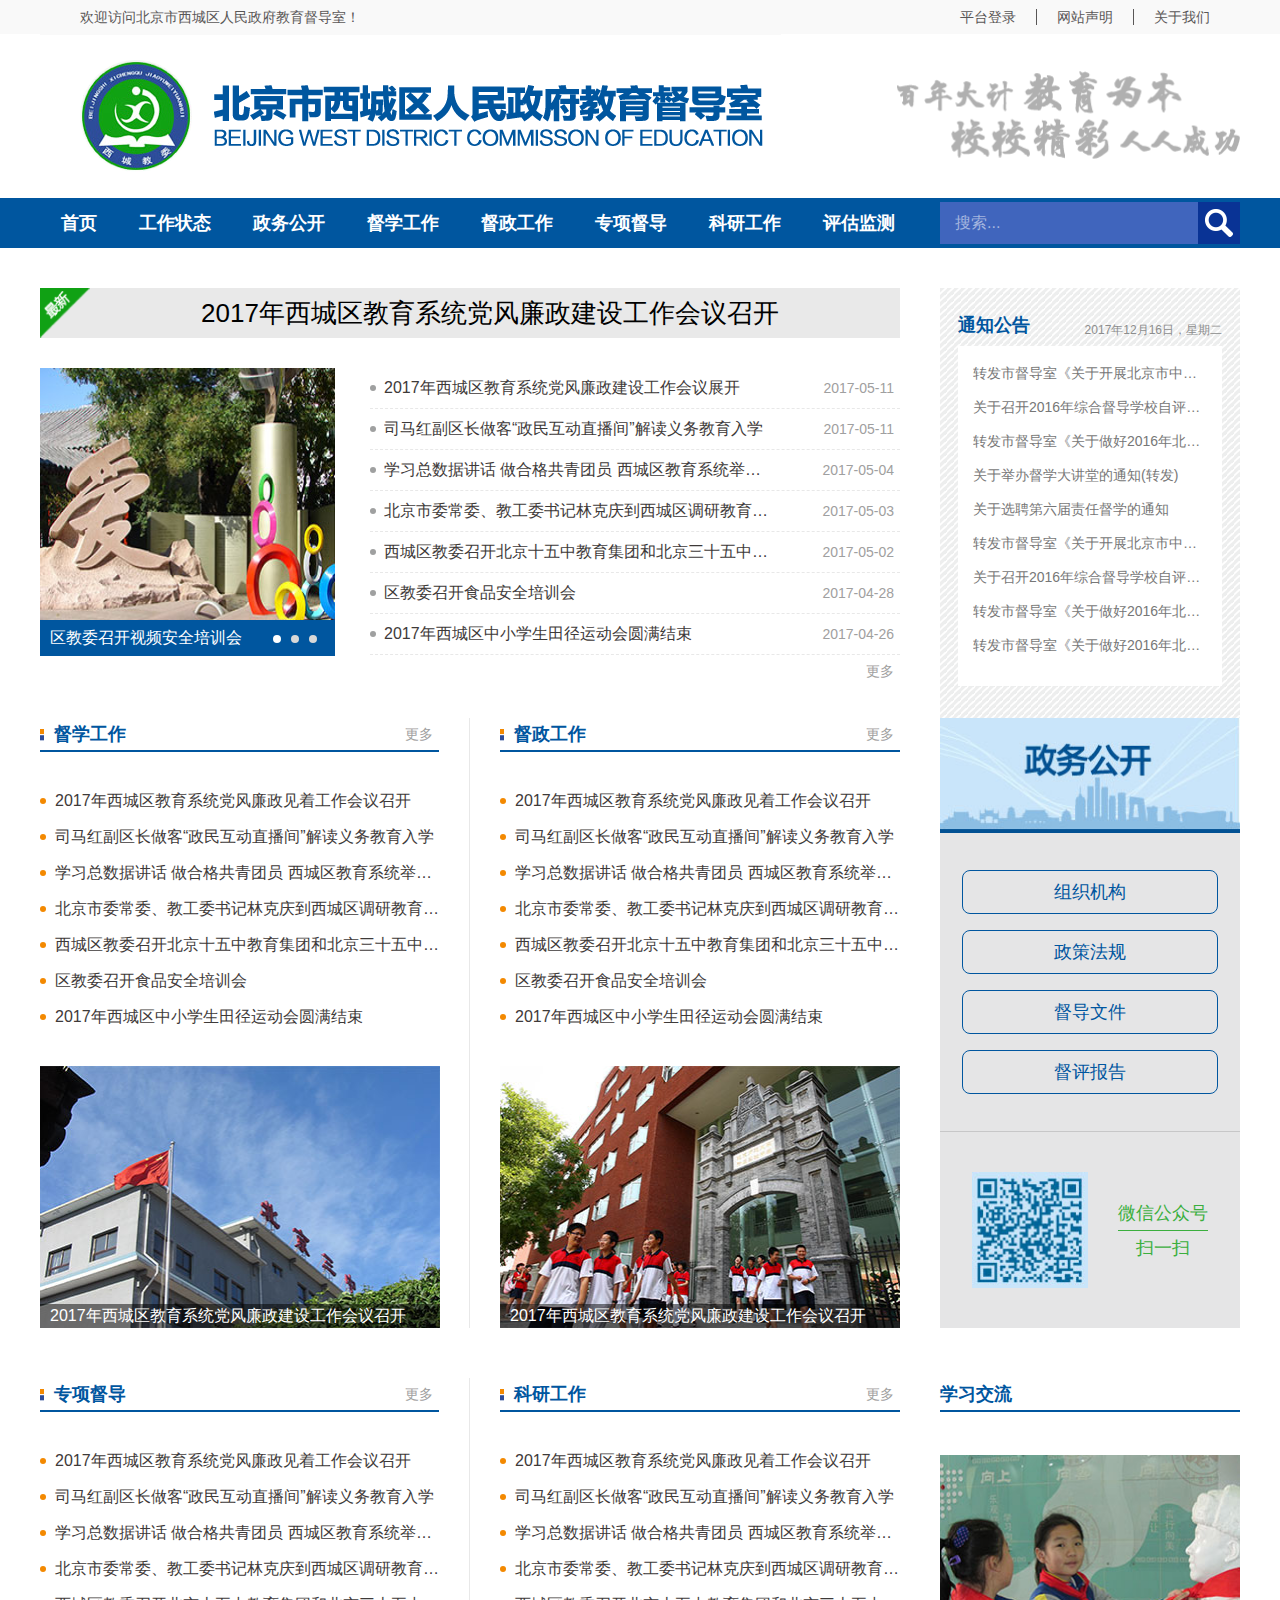
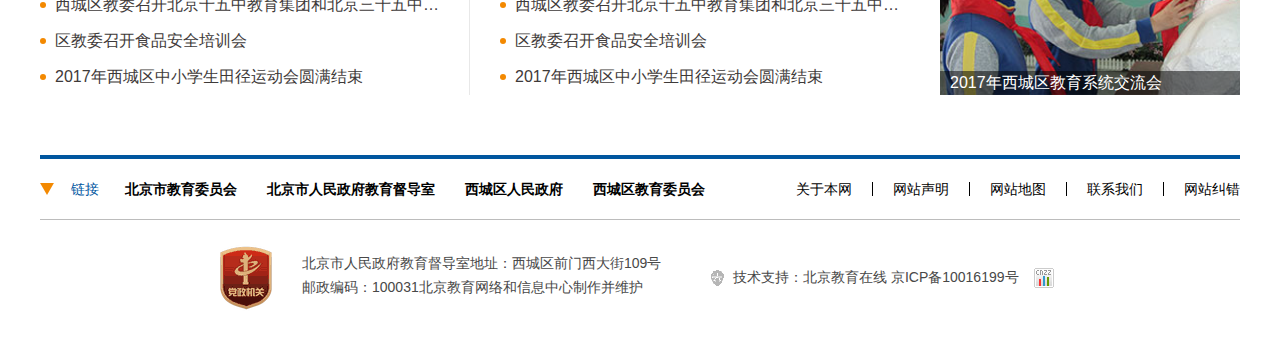
<file: index.html>
﻿<!DOCTYPE html>
<html>
<head>
<meta http-equiv="Content-Type" content="text/html; charset=utf-8"/>
    <title>首页</title>
	<meta charset="utf-8" />
    <link type="text/css" rel="stylesheet" href="css/slick.css" />
    <link type="text/css" rel="stylesheet" href="css/slick-theme.css" />
    <link type="text/css" rel="stylesheet" href="css/public.css" />
    <link type="text/css" rel="stylesheet" href="css/Style.css" />
    <script type="text/javascript" src="js/jquery-1.9.1.js"></script>
    <script type="text/javascript" src="js/slick/slick.js"></script>

    <script type="text/javascript">
        var b = false;
        $(function () {
            var len = $(".menu_list").length - 1;
            for (i = 1; i <= len ;i++){
                var m_pos = $(".menu_list").eq(i).position(),
                    sec_menu_l = ($(".menu_list").eq(i).outerWidth()) / 2 + m_pos.left,
                    third_menu_w = ($(".menu_list").eq(i).children(".child_menu").children("ul").outerWidth())/2,
                    third_pos = sec_menu_l - third_menu_w;
                
                $(".menu_list").eq(i).children(".child_menu").css("left", -m_pos.left);

                if (third_pos<0) {
                    $(".menu_list").eq(i).children(".child_menu").children("ul").css("left", "0px");
                } else {
                    $(".menu_list").eq(i).children(".child_menu").children("ul").css("left", third_pos);
                }
            }
            $(".news_img_box").slick({
                dots: true,
                arrows: false,
                autoplay: true,
                autoplaySpeed: 3000,
                speed: 500,
                slidesToShow: 1,
                slidesToScroll: 1,
                fade: true
            });

            var o = 0;
            $(".link_btn").click(function () {
                if (o == 0) {
                    $(".link_div").addClass("open");
                    o = 1;
                } else {
                    $(".link_div").removeClass("open");
                    o = 0;
                }
            });
        });
    </script>
</head>
<body>
    <div align="center">
        <div class="head_box">
            <div class="head_div">
                <div class="top_box">
                    <h2>欢迎访问北京市西城区人民政府教育督导室！</h2>
                    <h3>关于我们</h3>
                    <h3>网站声明</h3>
                    <h3>平台登录</h3>﻿﻿
                </div>
            </div>
            <div class="head_logo">
                <img class="f_l" alt="" src="images/logo_1.png" />
                <img class="f_r" alt="" src="images/logo_2.png" />
            </div>
        </div>
        <div class="menu_box" align="center">
            <div class="menu_div">
                <div class="menu_list cur">首页</div>
                <div class="menu_list">
                    工作状态
                    <div class="menu_j"></div>
                    <div class="child_menu">
                        <ul>
                            <li>
                                <div class="sec_menu_div">
                                    <h2>评估标准</h2>
                                    <h3>责任督学</h3>
                                    <h3>督学责任区</h3>
                                </div>
                            </li>
                            <li>
                                <div class="sec_menu_div">
                                    <h2>工作流程</h2>
                                    <h3>责任督学</h3>
                                    <h3>责任督学</h3>
                                    <h3>督学责任区</h3>
                                </div>
                            </li>
                            <li>
                                <div class="sec_menu_div">
                                    <h2>评估标准</h2>
                                    <h3>责任督学</h3>
                                    <h3>督学责任区</h3>
                                </div>
                            </li>
                        </ul>
                    </div>
                </div>
                <div class="menu_list">
                    政务公开
                    <div class="menu_j"></div>
                    <div class="child_menu">
                        <ul>
                            <li>
                                <div class="sec_menu_div">
                                    <h2>评估标准</h2>
                                    <h3>责任督学</h3>
                                    <h3>督学责任区</h3>
                                </div>
                            </li>
                            <li>
                                <div class="sec_menu_div">
                                    <h2>工作流程</h2>
                                    <h3>责任督学</h3>
                                    <h3>责任督学</h3>
                                    <h3>督学责任区</h3>
                                </div>
                            </li>
                            <li>
                                <div class="sec_menu_div">
                                    <h2>评估标准</h2>
                                    <h3>责任督学</h3>
                                    <h3>督学责任区</h3>
                                </div>
                            </li>
                            <li>
                                <div class="sec_menu_div">
                                    <h2>综合督导</h2>
                                    <h3>责任督学</h3>
                                    <h3>督学责任区</h3>
                                    <h3>责任督学</h3>
                                    <h3>督学责任区</h3>
                                </div>
                            </li>
                        </ul>
                    </div>
                </div>
                <div class="menu_list">
                    督学工作
                    <div class="menu_j"></div>
                    <div class="child_menu">
                        <ul>
                            <li>
                                <div class="sec_menu_div">
                                    <h2>评估标准</h2>
                                    <h3>责任督学</h3>
                                    <h3>督学责任区</h3>
                                </div>
                            </li>
                            <li>
                                <div class="sec_menu_div">
                                    <h2>工作流程</h2>
                                    <h3>责任督学</h3>
                                    <h3>责任督学</h3>
                                    <h3>督学责任区</h3>
                                </div>
                            </li>
                            <li>
                                <div class="sec_menu_div">
                                    <h2>评估标准</h2>
                                    <h3>责任督学</h3>
                                    <h3>督学责任区</h3>
                                </div>
                            </li>
                            <li>
                                <div class="sec_menu_div">
                                    <h2>综合督导</h2>
                                    <h3>责任督学</h3>
                                    <h3>督学责任区</h3>
                                    <h3>责任督学</h3>
                                    <h3>督学责任区</h3>
                                </div>
                            </li>
                        </ul>
                    </div>
                </div>
                <div class="menu_list">
                    督政工作
                    <div class="menu_j"></div>
                    <div class="child_menu">
                        <ul>
                            <li>
                                <div class="sec_menu_div">
                                    <h2>评估标准</h2>
                                    <h3>责任督学</h3>
                                    <h3>督学责任区</h3>
                                </div>
                            </li>
                            <li>
                                <div class="sec_menu_div">
                                    <h2>工作流程</h2>
                                    <h3>责任督学</h3>
                                    <h3>责任督学</h3>
                                    <h3>督学责任区</h3>
                                </div>
                            </li>
                            <li>
                                <div class="sec_menu_div">
                                    <h2>评估标准</h2>
                                    <h3>责任督学</h3>
                                    <h3>督学责任区</h3>
                                </div>
                            </li>
                            <li>
                                <div class="sec_menu_div">
                                    <h2>综合督导</h2>
                                    <h3>责任督学</h3>
                                    <h3>督学责任区</h3>
                                    <h3>责任督学</h3>
                                    <h3>督学责任区</h3>
                                </div>
                            </li>
                        </ul>
                    </div>
                </div>
                <div class="menu_list">
                    专项督导
                    <div class="menu_j"></div>
                    <div class="child_menu">
                        <ul>
                            <li>
                                <div class="sec_menu_div">
                                    <h2>评估标准</h2>
                                    <h3>责任督学</h3>
                                    <h3>督学责任区</h3>
                                </div>
                            </li>
                            <li>
                                <div class="sec_menu_div">
                                    <h2>工作流程</h2>
                                    <h3>责任督学</h3>
                                    <h3>责任督学</h3>
                                    <h3>督学责任区</h3>
                                </div>
                            </li>
                            <li>
                                <div class="sec_menu_div">
                                    <h2>评估标准</h2>
                                    <h3>责任督学</h3>
                                    <h3>督学责任区</h3>
                                </div>
                            </li>
                            <li>
                                <div class="sec_menu_div">
                                    <h2>综合督导</h2>
                                    <h3>责任督学</h3>
                                    <h3>督学责任区</h3>
                                    <h3>责任督学</h3>
                                    <h3>督学责任区</h3>
                                </div>
                            </li>
                        </ul>
                    </div>
                </div>
                <div class="menu_list">
                    科研工作
                    <div class="menu_j"></div>
                    <div class="child_menu">
                        <ul>
                            <li>
                                <div class="sec_menu_div">
                                    <h2>评估标准</h2>
                                    <h3>责任督学</h3>
                                    <h3>督学责任区</h3>
                                </div>
                            </li>
                            <li>
                                <div class="sec_menu_div">
                                    <h2>工作流程</h2>
                                    <h3>责任督学</h3>
                                    <h3>责任督学</h3>
                                    <h3>督学责任区</h3>
                                </div>
                            </li>
                            <li>
                                <div class="sec_menu_div">
                                    <h2>评估标准</h2>
                                    <h3>责任督学</h3>
                                    <h3>督学责任区</h3>
                                </div>
                            </li>
                            <li>
                                <div class="sec_menu_div">
                                    <h2>综合督导</h2>
                                    <h3>责任督学</h3>
                                    <h3>督学责任区</h3>
                                    <h3>责任督学</h3>
                                    <h3>督学责任区</h3>
                                </div>
                            </li>
                        </ul>
                    </div>
                </div>
                <div class="menu_list">
                    评估监测
                    <div class="menu_j"></div>
                    <div class="child_menu">
                        <ul>
                            <li>
                                <div class="sec_menu_div">
                                    <h2>评估标准</h2>
                                    <h3>责任督学</h3>
                                    <h3>督学责任区</h3>
                                </div>
                            </li>
                            <li>
                                <div class="sec_menu_div">
                                    <h2>工作流程</h2>
                                    <h3>责任督学</h3>
                                    <h3>责任督学</h3>
                                    <h3>督学责任区</h3>
                                </div>
                            </li>
                            <li>
                                <div class="sec_menu_div">
                                    <h2>评估标准</h2>
                                    <h3>责任督学</h3>
                                    <h3>督学责任区</h3>
                                </div>
                            </li>
                            <li>
                                <div class="sec_menu_div">
                                    <h2>综合督导</h2>
                                    <h3>责任督学</h3>
                                    <h3>督学责任区</h3>
                                    <h3>责任督学</h3>
                                    <h3>督学责任区</h3>
                                </div>
                            </li>
                        </ul>
                    </div>
                </div>
                <div class="search_box">
                    <input type="text" placeholder="搜索..." />
                    <div class="search_btn">
                        <img alt="" src="images/search.png" />
                    </div>
                </div>
            </div>
        </div>

        <div class="page_body" align="left">
            <div class="index_top">
                <!--新闻列表-->
                <div class="new_box">
                    <div class="newest_div">
                        <img alt="" src="images/nes_icon.png" />
                        2017年西城区教育系统党风廉政建设工作会议召开
                    </div>
                    <div class="news_list_content">
                        <div class="news_img_box">
                            <div class="news_img_div">
                                <img alt="" src="images/news_img_1.jpg" />
                                <h2>区教委召开视频安全培训会</h2>
                            </div>
                            <div class="news_img_div">
                                <img alt="" src="images/news_img_1.jpg" />
                                <h2>区教委召开视频安全培训会2</h2>
                            </div>
                            <div class="news_img_div">
                                <img alt="" src="images/news_img_1.jpg" />
                                <h2>区教委召开视频安全培训会3</h2>
                            </div>
                        </div>
                        <div class="news_list_div">
                            <ul>
                                <li>
                                    <div class="dot"></div>
                                    <h2>2017年西城区教育系统党风廉政建设工作会议展开</h2>
                                    <h3>2017-05-11</h3>
                                </li>
                                <li>
                                    <div class="dot"></div>
                                    <h2>司马红副区长做客“政民互动直播间”解读义务教育入学</h2>
                                    <h3>2017-05-11</h3>
                                </li>
                                <li>
                                    <div class="dot"></div>
                                    <h2>学习总数据讲话 做合格共青团员 西城区教育系统举办XX会议</h2>
                                    <h3>2017-05-04</h3>
                                </li>
                                <li>
                                    <div class="dot"></div>
                                    <h2>北京市委常委、教工委书记林克庆到西城区调研教育工作</h2>
                                    <h3>2017-05-03</h3>
                                </li>
                                <li>
                                    <div class="dot"></div>
                                    <h2>西城区教委召开北京十五中教育集团和北京三十五中教育集团</h2>
                                    <h3>2017-05-02</h3>
                                </li>
                                <li>
                                    <div class="dot"></div>
                                    <h2>区教委召开食品安全培训会</h2>
                                    <h3>2017-04-28</h3>
                                </li>
                                <li>
                                    <div class="dot"></div>
                                    <h2>2017年西城区中小学生田径运动会圆满结束</h2>
                                    <h3>2017-04-26</h3>
                                </li>
                            </ul>
                            <div class="more_btn">
                                更多
                            </div>
                        </div>
                    </div>
                </div>
                <!--通知公告-->
                <div class="inform_box">
                    <h2>通知公告<span>2017年12月16日，星期二</span></h2>
                    <div class="inform_list">
                        <ul>
                            <li>转发市督导室《关于开展北京市中小学</li>
                            <li>关于召开2016年综合督导学校自评年综合督导学校自评</li>
                            <li>转发市督导室《关于做好2016年北京年综合督导学校自评</li>
                            <li>关于举办督学大讲堂的通知(转发)</li>
                            <li>关于选聘第六届责任督学的通知</li>
                            <li>转发市督导室《关于开展北京市中小学</li>
                            <li>关于召开2016年综合督导学校自评年综合督导学校自评</li>
                            <li>转发市督导室《关于做好2016年北京年综合督导学校自评</li>
                            <li>转发市督导室《关于做好2016年北京年综合督导学校自评</li>
                        </ul>
                    </div>
                </div>
            </div>
            <div class="index_mid">
                <div class="category_list_box category_left">
                    <div class="category_list_title">
                        <img alt="" src="images/list_point_icon.png" />
                        <h2>督学工作</h2>
                        <div class="more_btn">更多</div>
                    </div>
                    <ul>
                        <li>
                            <div class="dot"></div>
                            <h2>2017年西城区教育系统党风廉政见着工作会议召开</h2>
                        </li>
                        <li>
                            <div class="dot"></div>
                            <h2>司马红副区长做客“政民互动直播间”解读义务教育入学</h2>
                        </li>
                        <li>
                            <div class="dot"></div>
                            <h2>学习总数据讲话 做合格共青团员 西城区教育系统举办XX会议</h2>
                        </li>
                        <li>
                            <div class="dot"></div>
                            <h2>北京市委常委、教工委书记林克庆到西城区调研教育工作</h2>
                        </li>
                        <li>
                            <div class="dot"></div>
                            <h2>西城区教委召开北京十五中教育集团和北京三十五中教育集团</h2>
                        </li>
                        <li>
                            <div class="dot"></div>
                            <h2>区教委召开食品安全培训会</h2>
                        </li>
                        <li>
                            <div class="dot"></div>
                            <h2>2017年西城区中小学生田径运动会圆满结束</h2>
                        </li>
                    </ul>
                    <div class="category_img">
                        <img alt="" src="images/img_1.jpg" />
                        <h2>2017年西城区教育系统党风廉政建设工作会议召开</h2>
                    </div>
                </div>
                <div class="category_list_box category_right">
                    <div class="category_list_title">
                        <img alt="" src="images/list_point_icon.png" />
                        <h2>督政工作</h2>
                        <div class="more_btn">更多</div>
                    </div>
                    <ul>
                        <li>
                            <div class="dot"></div>
                            <h2>2017年西城区教育系统党风廉政见着工作会议召开</h2>
                        </li>
                        <li>
                            <div class="dot"></div>
                            <h2>司马红副区长做客“政民互动直播间”解读义务教育入学</h2>
                        </li>
                        <li>
                            <div class="dot"></div>
                            <h2>学习总数据讲话 做合格共青团员 西城区教育系统举办XX会议</h2>
                        </li>
                        <li>
                            <div class="dot"></div>
                            <h2>北京市委常委、教工委书记林克庆到西城区调研教育工作</h2>
                        </li>
                        <li>
                            <div class="dot"></div>
                            <h2>西城区教委召开北京十五中教育集团和北京三十五中教育集团</h2>
                        </li>
                        <li>
                            <div class="dot"></div>
                            <h2>区教委召开食品安全培训会</h2>
                        </li>
                        <li>
                            <div class="dot"></div>
                            <h2>2017年西城区中小学生田径运动会圆满结束</h2>
                        </li>
                    </ul>
                    <div class="category_img">
                        <img alt="" src="images/img_2.jpg" />
                        <h2>2017年西城区教育系统党风廉政建设工作会议召开</h2>
                    </div>
                </div>
                <div class="open_government">
                    <img class="government_title" alt="" src="images/government_img.jpg" />
                    <div class="government_btn_box">
                        <div class="government_btn">组织机构</div>
                        <div class="government_btn">政策法规</div>
                        <div class="government_btn">督导文件</div>
                        <div class="government_btn">督评报告</div>
                    </div>
                    <div class="qr_code_box">
                        <img alt="" src="images/QR_code.jpg" />
                        <div class="qr_code_text">
                            <h2>微信公众号</h2>
                            <h3>扫一扫</h3>
                        </div>
                    </div>
                </div>
            </div>
            <div class="index_bottom">
                <div class="category_list_box category_left">
                    <div class="category_list_title">
                        <img alt="" src="images/list_point_icon.png" />
                        <h2>专项督导</h2>
                        <div class="more_btn">更多</div>
                    </div>
                    <ul>
                        <li>
                            <div class="dot"></div>
                            <h2>2017年西城区教育系统党风廉政见着工作会议召开</h2>
                        </li>
                        <li>
                            <div class="dot"></div>
                            <h2>司马红副区长做客“政民互动直播间”解读义务教育入学</h2>
                        </li>
                        <li>
                            <div class="dot"></div>
                            <h2>学习总数据讲话 做合格共青团员 西城区教育系统举办XX会议</h2>
                        </li>
                        <li>
                            <div class="dot"></div>
                            <h2>北京市委常委、教工委书记林克庆到西城区调研教育工作</h2>
                        </li>
                        <li>
                            <div class="dot"></div>
                            <h2>西城区教委召开北京十五中教育集团和北京三十五中教育集团</h2>
                        </li>
                        <li>
                            <div class="dot"></div>
                            <h2>区教委召开食品安全培训会</h2>
                        </li>
                        <li>
                            <div class="dot"></div>
                            <h2>2017年西城区中小学生田径运动会圆满结束</h2>
                        </li>
                    </ul>
                </div>
                <div class="category_list_box category_right">
                    <div class="category_list_title">
                        <img alt="" src="images/list_point_icon.png" />
                        <h2>科研工作</h2>
                        <div class="more_btn">更多</div>
                    </div>
                    <ul>
                        <li>
                            <div class="dot"></div>
                            <h2>2017年西城区教育系统党风廉政见着工作会议召开</h2>
                        </li>
                        <li>
                            <div class="dot"></div>
                            <h2>司马红副区长做客“政民互动直播间”解读义务教育入学</h2>
                        </li>
                        <li>
                            <div class="dot"></div>
                            <h2>学习总数据讲话 做合格共青团员 西城区教育系统举办XX会议</h2>
                        </li>
                        <li>
                            <div class="dot"></div>
                            <h2>北京市委常委、教工委书记林克庆到西城区调研教育工作</h2>
                        </li>
                        <li>
                            <div class="dot"></div>
                            <h2>西城区教委召开北京十五中教育集团和北京三十五中教育集团</h2>
                        </li>
                        <li>
                            <div class="dot"></div>
                            <h2>区教委召开食品安全培训会</h2>
                        </li>
                        <li>
                            <div class="dot"></div>
                            <h2>2017年西城区中小学生田径运动会圆满结束</h2>
                        </li>
                    </ul>
                </div>
                <div class="communication_box">
                    <h2>学习交流</h2>
                    <div class="communication_img">
                        <img alt="" src="images/img_3.jpg" />
                        <h3>2017年西城区教育系统交流会</h3>
                    </div>
                </div>
            </div>
        </div>

        <div class="bottom_box">
            <div class="link_box">
                <div class="link_div">
                    <div class="link_btn">
                        <img alt="" src="images/bottom_triangle.png" />
                        链接
                    </div>
                    <ul>
                        <li>北京市教育委员会</li>
                        <li>北京市人民政府教育督导室</li>
                        <li>西城区人民政府</li>
                        <li>西城区教育委员会</li>
                        <li>北京市教育委员会</li>
                        <li>北京市人民政府教育督导室</li>
                        <li>西城区人民政府</li>
                        <li>西城区教育委员会</li>
                        <li>北京市教育委员会</li>
                        <li>北京市人民政府教育督导室</li>
                        <li>西城区人民政府</li>
                        <li>西城区教育委员会</li>
                        <li>北京市教育委员会</li>
                        <li>北京市人民政府教育督导室</li>
                        <li>西城区人民政府</li>
                        <li>西城区教育委员会</li>
                    </ul>
                </div>
                <div class="quick_link">
                    <h2>网站纠错</h2>
                    <h2>联系我们</h2>
                    <h2>网站地图</h2>
                    <h2>网站声明</h2>
                    <h2>关于本网</h2>
                </div>
            </div>
            <div class="bottom_info">
                <div class="location_info">
                    <img alt="" src="images/bottom_icon.png" />
                    <p>
                        北京市人民政府教育督导室地址：西城区前门西大街109号<br />
                        邮政编码：100031北京教育网络和信息中心制作并维护
                    </p>
                </div>
                <div class="web_info">
                    <img class="l_img" alt="" src="images/technology_icon_1.png" />
                    <p>技术支持：北京教育在线 京ICP备10016199号</p>
                    <img class="r_img" alt="" src="images/technology_icon_2.png" />
                </div>
            </div>
        </div>
    </div>
</body>
</html>
</file>
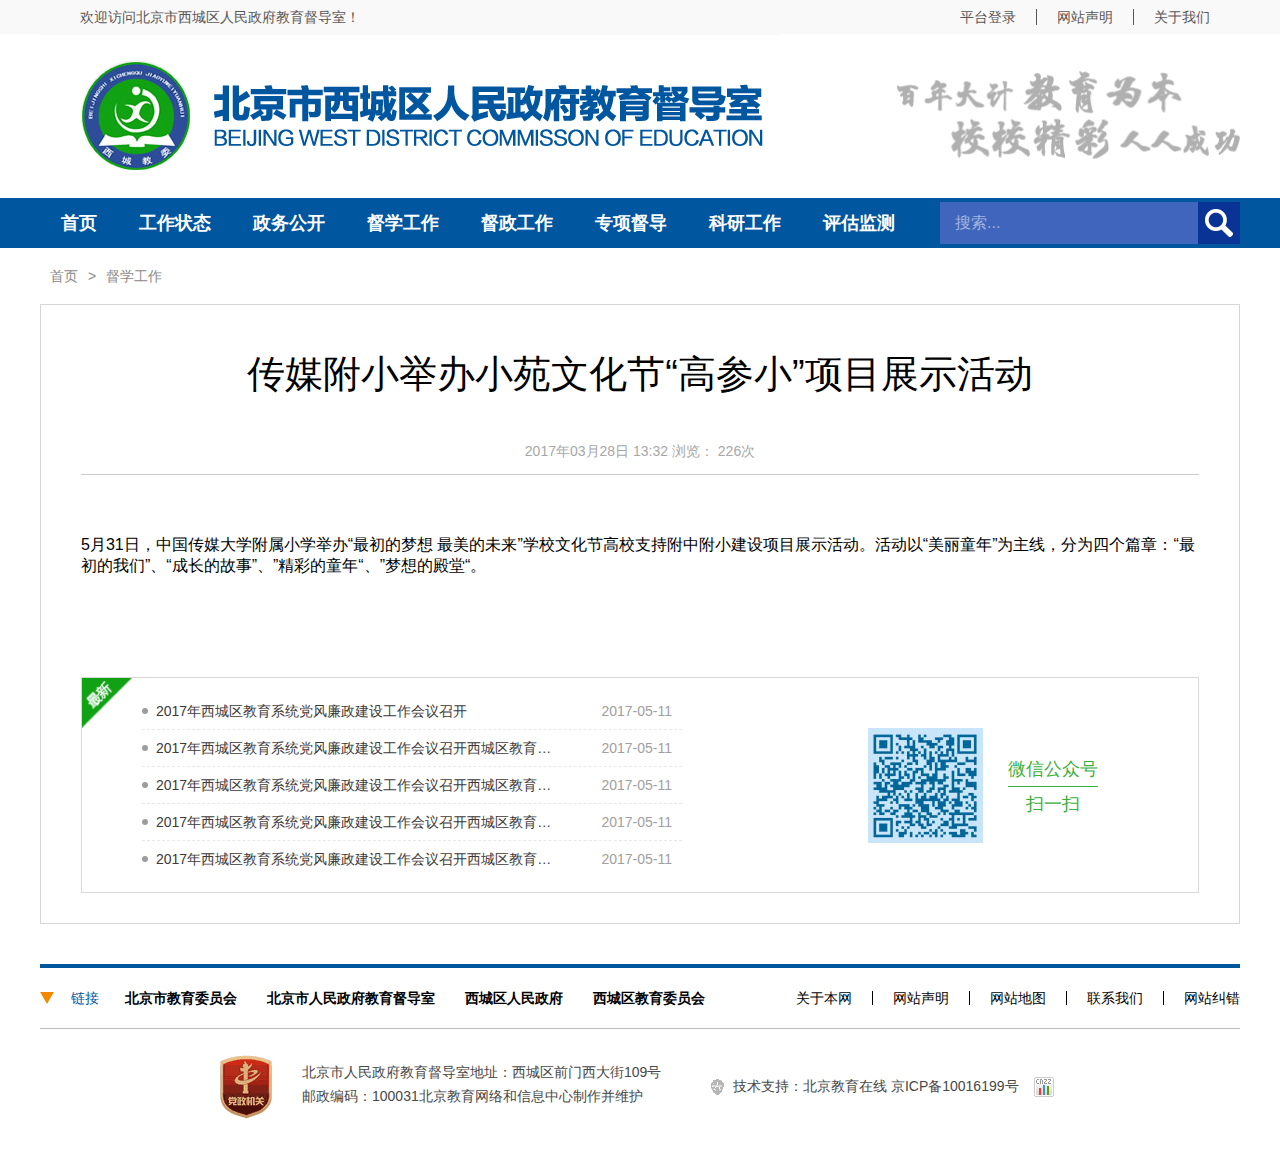
<file: article.html>
﻿<!DOCTYPE html>
<html>
<head>
<meta http-equiv="Content-Type" content="text/html; charset=utf-8"/>
    <title>文章内容</title>
	<meta charset="utf-8" />
    <link type="text/css" rel="stylesheet" href="css/public.css" />
    <link type="text/css" rel="stylesheet" href="css/Style.css" />
    <script type="text/javascript" src="js/jquery-1.9.1.js"></script>
    <script type="text/javascript">
        $(function () {
            var len = $(".menu_list").length - 1;
            for (i = 1; i <= len ; i++) {
                var m_pos = $(".menu_list").eq(i).position(),
                    sec_menu_l = ($(".menu_list").eq(i).outerWidth()) / 2 + m_pos.left,
                    third_menu_w = ($(".menu_list").eq(i).children(".child_menu").children("ul").outerWidth()) / 2,
                    third_pos = sec_menu_l - third_menu_w;

                $(".menu_list").eq(i).children(".child_menu").css("left", -m_pos.left);

                if (third_pos < 0) {
                    $(".menu_list").eq(i).children(".child_menu").children("ul").css("left", "0px");
                } else {
                    $(".menu_list").eq(i).children(".child_menu").children("ul").css("left", third_pos);
                }
            }
            var o = 0;
            $(".link_btn").click(function () {
                if (o == 0) {
                    $(".link_div").addClass("open");
                    o = 1;
                } else {
                    $(".link_div").removeClass("open");
                    o = 0;
                }
            });
        });
    </script>
</head>
<body>
    <div align="center">
        <div class="head_box">
            <div class="head_div">
                <div class="top_box">
                    <h2>欢迎访问北京市西城区人民政府教育督导室！</h2>
                    <h3>关于我们</h3>
                    <h3>网站声明</h3>
                    <h3>平台登录</h3>﻿﻿
                </div>
            </div>
            <div class="head_logo">
                <img class="f_l" alt="" src="images/logo_1.png" />
                <img class="f_r" alt="" src="images/logo_2.png" />
            </div>
        </div>
        <div class="menu_box" align="center">
            <div class="menu_div">
                <div class="menu_list">首页</div>
                <div class="menu_list">
                    工作状态
                    <div class="menu_j"></div>
                    <div class="child_menu">
                        <ul>
                            <li>
                                <div class="sec_menu_div">
                                    <h2>评估标准</h2>
                                    <h3>责任督学</h3>
                                    <h3>督学责任区</h3>
                                </div>
                            </li>
                            <li>
                                <div class="sec_menu_div">
                                    <h2>工作流程</h2>
                                    <h3>责任督学</h3>
                                    <h3>责任督学</h3>
                                    <h3>督学责任区</h3>
                                </div>
                            </li>
                            <li>
                                <div class="sec_menu_div">
                                    <h2>评估标准</h2>
                                    <h3>责任督学</h3>
                                    <h3>督学责任区</h3>
                                </div>
                            </li>
                        </ul>
                    </div>
                </div>
                <div class="menu_list">
                    政务公开
                    <div class="menu_j"></div>
                    <div class="child_menu">
                        <ul>
                            <li>
                                <div class="sec_menu_div">
                                    <h2>评估标准</h2>
                                    <h3>责任督学</h3>
                                    <h3>督学责任区</h3>
                                </div>
                            </li>
                            <li>
                                <div class="sec_menu_div">
                                    <h2>工作流程</h2>
                                    <h3>责任督学</h3>
                                    <h3>责任督学</h3>
                                    <h3>督学责任区</h3>
                                </div>
                            </li>
                            <li>
                                <div class="sec_menu_div">
                                    <h2>评估标准</h2>
                                    <h3>责任督学</h3>
                                    <h3>督学责任区</h3>
                                </div>
                            </li>
                            <li>
                                <div class="sec_menu_div">
                                    <h2>综合督导</h2>
                                    <h3>责任督学</h3>
                                    <h3>督学责任区</h3>
                                    <h3>责任督学</h3>
                                    <h3>督学责任区</h3>
                                </div>
                            </li>
                        </ul>
                    </div>
                </div>
                <div class="menu_list">
                    督学工作
                    <div class="menu_j"></div>
                    <div class="child_menu">
                        <ul>
                            <li>
                                <div class="sec_menu_div">
                                    <h2>评估标准</h2>
                                    <h3>责任督学</h3>
                                    <h3>督学责任区</h3>
                                </div>
                            </li>
                            <li>
                                <div class="sec_menu_div">
                                    <h2>工作流程</h2>
                                    <h3>责任督学</h3>
                                    <h3>责任督学</h3>
                                    <h3>督学责任区</h3>
                                </div>
                            </li>
                            <li>
                                <div class="sec_menu_div">
                                    <h2>评估标准</h2>
                                    <h3>责任督学</h3>
                                    <h3>督学责任区</h3>
                                </div>
                            </li>
                            <li>
                                <div class="sec_menu_div">
                                    <h2>综合督导</h2>
                                    <h3>责任督学</h3>
                                    <h3>督学责任区</h3>
                                    <h3>责任督学</h3>
                                    <h3>督学责任区</h3>
                                </div>
                            </li>
                        </ul>
                    </div>
                </div>
                <div class="menu_list">
                    督政工作
                    <div class="menu_j"></div>
                    <div class="child_menu">
                        <ul>
                            <li>
                                <div class="sec_menu_div">
                                    <h2>评估标准</h2>
                                    <h3>责任督学</h3>
                                    <h3>督学责任区</h3>
                                </div>
                            </li>
                            <li>
                                <div class="sec_menu_div">
                                    <h2>工作流程</h2>
                                    <h3>责任督学</h3>
                                    <h3>责任督学</h3>
                                    <h3>督学责任区</h3>
                                </div>
                            </li>
                            <li>
                                <div class="sec_menu_div">
                                    <h2>评估标准</h2>
                                    <h3>责任督学</h3>
                                    <h3>督学责任区</h3>
                                </div>
                            </li>
                            <li>
                                <div class="sec_menu_div">
                                    <h2>综合督导</h2>
                                    <h3>责任督学</h3>
                                    <h3>督学责任区</h3>
                                    <h3>责任督学</h3>
                                    <h3>督学责任区</h3>
                                </div>
                            </li>
                        </ul>
                    </div>
                </div>
                <div class="menu_list">
                    专项督导
                    <div class="menu_j"></div>
                    <div class="child_menu">
                        <ul>
                            <li>
                                <div class="sec_menu_div">
                                    <h2>评估标准</h2>
                                    <h3>责任督学</h3>
                                    <h3>督学责任区</h3>
                                </div>
                            </li>
                            <li>
                                <div class="sec_menu_div">
                                    <h2>工作流程</h2>
                                    <h3>责任督学</h3>
                                    <h3>责任督学</h3>
                                    <h3>督学责任区</h3>
                                </div>
                            </li>
                            <li>
                                <div class="sec_menu_div">
                                    <h2>评估标准</h2>
                                    <h3>责任督学</h3>
                                    <h3>督学责任区</h3>
                                </div>
                            </li>
                            <li>
                                <div class="sec_menu_div">
                                    <h2>综合督导</h2>
                                    <h3>责任督学</h3>
                                    <h3>督学责任区</h3>
                                    <h3>责任督学</h3>
                                    <h3>督学责任区</h3>
                                </div>
                            </li>
                        </ul>
                    </div>
                </div>
                <div class="menu_list">
                    科研工作
                    <div class="menu_j"></div>
                    <div class="child_menu">
                        <ul>
                            <li>
                                <div class="sec_menu_div">
                                    <h2>评估标准</h2>
                                    <h3>责任督学</h3>
                                    <h3>督学责任区</h3>
                                </div>
                            </li>
                            <li>
                                <div class="sec_menu_div">
                                    <h2>工作流程</h2>
                                    <h3>责任督学</h3>
                                    <h3>责任督学</h3>
                                    <h3>督学责任区</h3>
                                </div>
                            </li>
                            <li>
                                <div class="sec_menu_div">
                                    <h2>评估标准</h2>
                                    <h3>责任督学</h3>
                                    <h3>督学责任区</h3>
                                </div>
                            </li>
                            <li>
                                <div class="sec_menu_div">
                                    <h2>综合督导</h2>
                                    <h3>责任督学</h3>
                                    <h3>督学责任区</h3>
                                    <h3>责任督学</h3>
                                    <h3>督学责任区</h3>
                                </div>
                            </li>
                        </ul>
                    </div>
                </div>
                <div class="menu_list">
                    评估监测
                    <div class="menu_j"></div>
                    <div class="child_menu">
                        <ul>
                            <li>
                                <div class="sec_menu_div">
                                    <h2>评估标准</h2>
                                    <h3>责任督学</h3>
                                    <h3>督学责任区</h3>
                                </div>
                            </li>
                            <li>
                                <div class="sec_menu_div">
                                    <h2>工作流程</h2>
                                    <h3>责任督学</h3>
                                    <h3>责任督学</h3>
                                    <h3>督学责任区</h3>
                                </div>
                            </li>
                            <li>
                                <div class="sec_menu_div">
                                    <h2>评估标准</h2>
                                    <h3>责任督学</h3>
                                    <h3>督学责任区</h3>
                                </div>
                            </li>
                            <li>
                                <div class="sec_menu_div">
                                    <h2>综合督导</h2>
                                    <h3>责任督学</h3>
                                    <h3>督学责任区</h3>
                                    <h3>责任督学</h3>
                                    <h3>督学责任区</h3>
                                </div>
                            </li>
                        </ul>
                    </div>
                </div>
                <div class="search_box">
                    <input type="text" placeholder="搜索..." />
                    <div class="search_btn">
                        <img alt="" src="images/search.png" />
                    </div>
                </div>
            </div>
        </div>

        <div class="page_body">
            <div class="location_box">
                <h2>首页</h2><h3>&gt;</h3><h2>督学工作</h2>
            </div>
            <div class="article_page">
                <div class="article_title">
                    <h1>传媒附小举办小苑文化节“高参小”项目展示活动</h1>
                    <p>2017年03月28日   13:32   浏览： 226次</p>
                </div>
                <div class="article_content">
                    <!--注销的是图片部分-->
                    <!--
                    <div class="article_img">
                        <img alt="" src="images/article.jpg" />
                        <h2>传媒附小举办小苑文化节“高参小”项目展示活动</h2>
                    </div>-->
                    <!--正文写在p标签中-->
                    <p>
                        5月31日，中国传媒大学附属小学举办“最初的梦想 最美的未来”学校文化节高校支持附中附小建设项目展示活动。活动以“美丽童年”为主线，分为四个篇章：“最初的我们”、“成长的故事”、”精彩的童年“、”梦想的殿堂“。
                    </p>
                    <div class="article_bottom_box">
                        <img class="l_t_img" alt="" src="images/nes_icon.png" />
                        <ul>
                            <li>
                                <div class="dot"></div>
                                <h2>2017年西城区教育系统党风廉政建设工作会议召开</h2>
                                <h3>2017-05-11</h3>
                            </li>
                            <li>
                                <div class="dot"></div>
                                <h2>2017年西城区教育系统党风廉政建设工作会议召开西城区教育系统党风廉政建设工作会议召开</h2>
                                <h3>2017-05-11</h3>
                            </li>
                            <li>
                                <div class="dot"></div>
                                <h2>2017年西城区教育系统党风廉政建设工作会议召开西城区教育系统党风廉政建设工作会议召开</h2>
                                <h3>2017-05-11</h3>
                            </li>
                            <li>
                                <div class="dot"></div>
                                <h2>2017年西城区教育系统党风廉政建设工作会议召开西城区教育系统党风廉政建设工作会议召开</h2>
                                <h3>2017-05-11</h3>
                            </li>
                            <li>
                                <div class="dot"></div>
                                <h2>2017年西城区教育系统党风廉政建设工作会议召开西城区教育系统党风廉政建设工作会议召开</h2>
                                <h3>2017-05-11</h3>
                            </li>
                        </ul>
                        <div class="qr_code_box">
                            <img alt="" src="images/QR_code.jpg" />
                            <div class="qr_code_text">
                                <h2>微信公众号</h2>
                                <h3>扫一扫</h3>
                            </div>
                        </div>
                    </div>
                </div>
            </div>
        </div>

        <div class="bottom_box">
            <div class="link_box">
                <div class="link_div">
                    <div class="link_btn">
                        <img alt="" src="images/bottom_triangle.png" />
                        链接
                    </div>
                    <ul>
                        <li>北京市教育委员会</li>
                        <li>北京市人民政府教育督导室</li>
                        <li>西城区人民政府</li>
                        <li>西城区教育委员会</li>
                        <li>北京市教育委员会</li>
                        <li>北京市人民政府教育督导室</li>
                        <li>西城区人民政府</li>
                        <li>西城区教育委员会</li>
                        <li>北京市教育委员会</li>
                        <li>北京市人民政府教育督导室</li>
                        <li>西城区人民政府</li>
                        <li>西城区教育委员会</li>
                        <li>北京市教育委员会</li>
                        <li>北京市人民政府教育督导室</li>
                        <li>西城区人民政府</li>
                        <li>西城区教育委员会</li>
                    </ul>
                </div>
                <div class="quick_link">
                    <h2>网站纠错</h2>
                    <h2>联系我们</h2>
                    <h2>网站地图</h2>
                    <h2>网站声明</h2>
                    <h2>关于本网</h2>
                </div>
            </div>
            <div class="bottom_info">
                <div class="location_info">
                    <img alt="" src="images/bottom_icon.png" />
                    <p>
                        北京市人民政府教育督导室地址：西城区前门西大街109号<br />
                        邮政编码：100031北京教育网络和信息中心制作并维护
                    </p>
                </div>
                <div class="web_info">
                    <img class="l_img" alt="" src="images/technology_icon_1.png" />
                    <p>技术支持：北京教育在线 京ICP备10016199号</p>
                    <img class="r_img" alt="" src="images/technology_icon_2.png" />
                </div>
            </div>
        </div>
    </div>
</body>
</html>
</file>
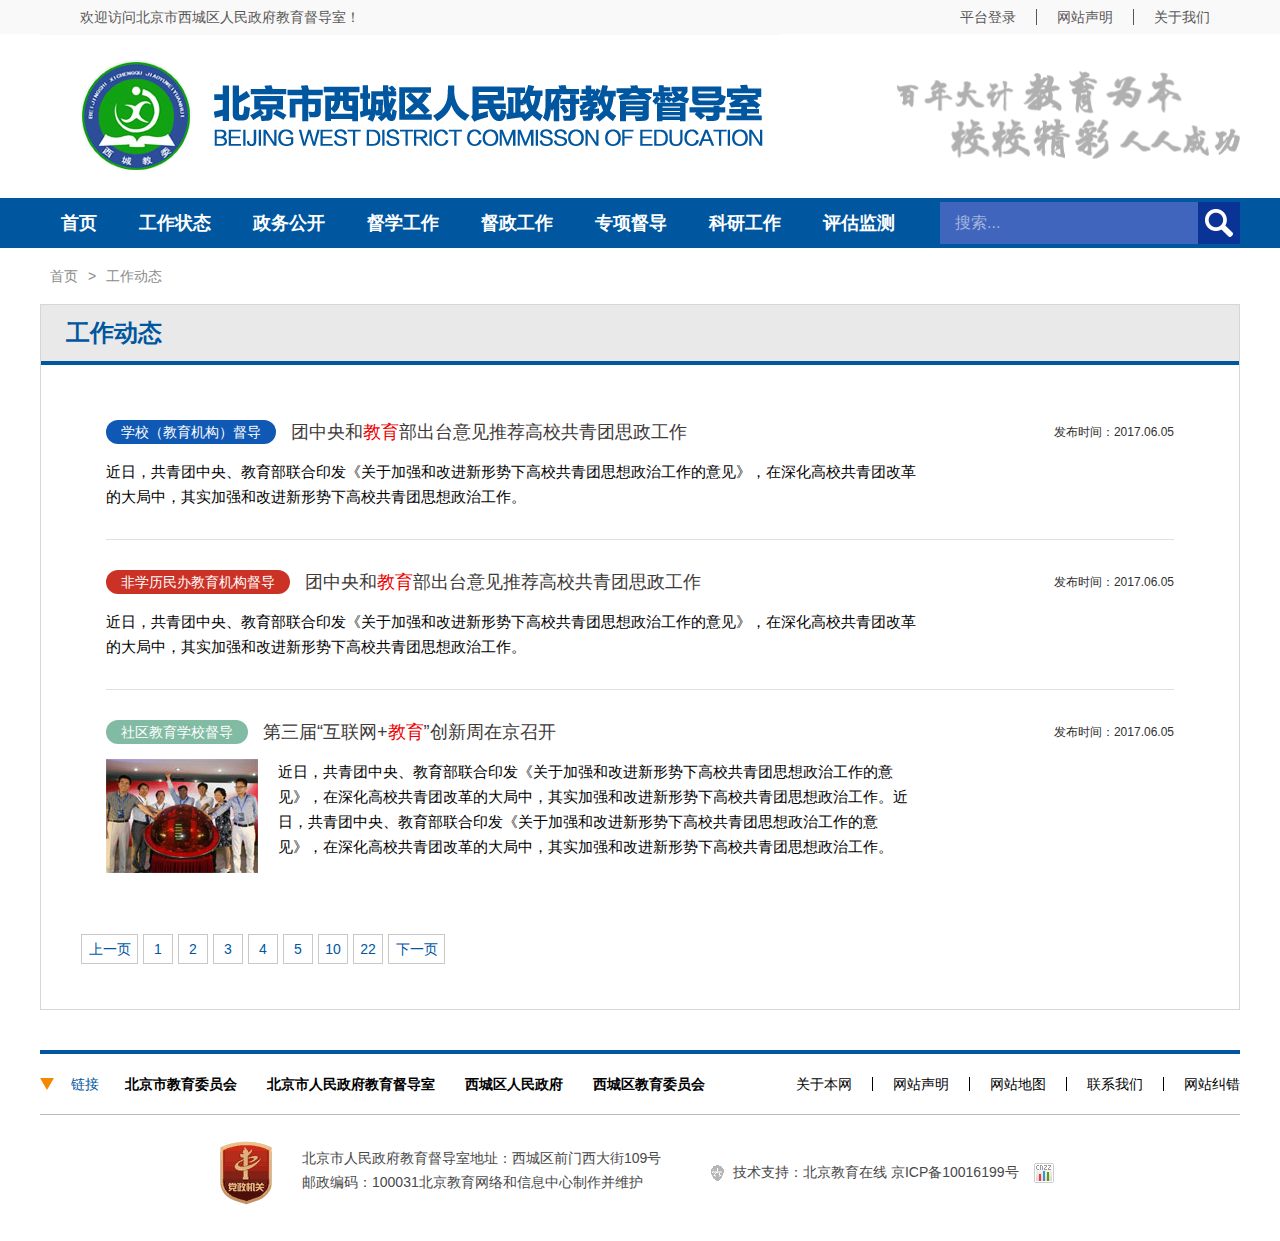
<file: article_list.html>
﻿<!DOCTYPE html>
<html>
<head>
    <meta http-equiv="Content-Type" content="text/html; charset=utf-8" />
    <title>文章列表</title>
    <meta charset="utf-8" />
    <link type="text/css" rel="stylesheet" href="css/public.css" />
    <link type="text/css" rel="stylesheet" href="css/Style.css" />
    <script type="text/javascript" src="js/jquery-1.9.1.js"></script>
    <script type="text/javascript">
        $(function () {
            var len = $(".menu_list").length - 1;
            for (i = 1; i <= len ; i++) {
                var m_pos = $(".menu_list").eq(i).position(),
                    sec_menu_l = ($(".menu_list").eq(i).outerWidth()) / 2 + m_pos.left,
                    third_menu_w = ($(".menu_list").eq(i).children(".child_menu").children("ul").outerWidth()) / 2,
                    third_pos = sec_menu_l - third_menu_w;

                $(".menu_list").eq(i).children(".child_menu").css("left", -m_pos.left);

                if (third_pos < 0) {
                    $(".menu_list").eq(i).children(".child_menu").children("ul").css("left", "0px");
                } else {
                    $(".menu_list").eq(i).children(".child_menu").children("ul").css("left", third_pos);
                }
            }
            var o = 0;
            $(".link_btn").click(function () {
                if (o == 0) {
                    $(".link_div").addClass("open");
                    o = 1;
                } else {
                    $(".link_div").removeClass("open");
                    o = 0;
                }
            });
        });
    </script>
</head>
<body>
    <div align="center">
        <div class="head_box">
            <div class="head_div">
                <div class="top_box">
                    <h2>欢迎访问北京市西城区人民政府教育督导室！</h2>
                    <h3>关于我们</h3>
                    <h3>网站声明</h3>
                    <h3>平台登录</h3>﻿﻿
                </div>
            </div>
            <div class="head_logo">
                <img class="f_l" alt="" src="images/logo_1.png" />
                <img class="f_r" alt="" src="images/logo_2.png" />
            </div>
        </div>
        <div class="menu_box" align="center">
            <div class="menu_div">
                <div class="menu_list">首页</div>
                <div class="menu_list">
                    工作状态
                    <div class="menu_j"></div>
                    <div class="child_menu">
                        <ul>
                            <li>
                                <div class="sec_menu_div">
                                    <h2>评估标准</h2>
                                    <h3>责任督学</h3>
                                    <h3>督学责任区</h3>
                                </div>
                            </li>
                            <li>
                                <div class="sec_menu_div">
                                    <h2>工作流程</h2>
                                    <h3>责任督学</h3>
                                    <h3>责任督学</h3>
                                    <h3>督学责任区</h3>
                                </div>
                            </li>
                            <li>
                                <div class="sec_menu_div">
                                    <h2>评估标准</h2>
                                    <h3>责任督学</h3>
                                    <h3>督学责任区</h3>
                                </div>
                            </li>
                        </ul>
                    </div>
                </div>
                <div class="menu_list">
                    政务公开
                    <div class="menu_j"></div>
                    <div class="child_menu">
                        <ul>
                            <li>
                                <div class="sec_menu_div">
                                    <h2>评估标准</h2>
                                    <h3>责任督学</h3>
                                    <h3>督学责任区</h3>
                                </div>
                            </li>
                            <li>
                                <div class="sec_menu_div">
                                    <h2>工作流程</h2>
                                    <h3>责任督学</h3>
                                    <h3>责任督学</h3>
                                    <h3>督学责任区</h3>
                                </div>
                            </li>
                            <li>
                                <div class="sec_menu_div">
                                    <h2>评估标准</h2>
                                    <h3>责任督学</h3>
                                    <h3>督学责任区</h3>
                                </div>
                            </li>
                            <li>
                                <div class="sec_menu_div">
                                    <h2>综合督导</h2>
                                    <h3>责任督学</h3>
                                    <h3>督学责任区</h3>
                                    <h3>责任督学</h3>
                                    <h3>督学责任区</h3>
                                </div>
                            </li>
                        </ul>
                    </div>
                </div>
                <div class="menu_list">
                    督学工作
                    <div class="menu_j"></div>
                    <div class="child_menu">
                        <ul>
                            <li>
                                <div class="sec_menu_div">
                                    <h2>评估标准</h2>
                                    <h3>责任督学</h3>
                                    <h3>督学责任区</h3>
                                </div>
                            </li>
                            <li>
                                <div class="sec_menu_div">
                                    <h2>工作流程</h2>
                                    <h3>责任督学</h3>
                                    <h3>责任督学</h3>
                                    <h3>督学责任区</h3>
                                </div>
                            </li>
                            <li>
                                <div class="sec_menu_div">
                                    <h2>评估标准</h2>
                                    <h3>责任督学</h3>
                                    <h3>督学责任区</h3>
                                </div>
                            </li>
                            <li>
                                <div class="sec_menu_div">
                                    <h2>综合督导</h2>
                                    <h3>责任督学</h3>
                                    <h3>督学责任区</h3>
                                    <h3>责任督学</h3>
                                    <h3>督学责任区</h3>
                                </div>
                            </li>
                        </ul>
                    </div>
                </div>
                <div class="menu_list">
                    督政工作
                    <div class="menu_j"></div>
                    <div class="child_menu">
                        <ul>
                            <li>
                                <div class="sec_menu_div">
                                    <h2>评估标准</h2>
                                    <h3>责任督学</h3>
                                    <h3>督学责任区</h3>
                                </div>
                            </li>
                            <li>
                                <div class="sec_menu_div">
                                    <h2>工作流程</h2>
                                    <h3>责任督学</h3>
                                    <h3>责任督学</h3>
                                    <h3>督学责任区</h3>
                                </div>
                            </li>
                            <li>
                                <div class="sec_menu_div">
                                    <h2>评估标准</h2>
                                    <h3>责任督学</h3>
                                    <h3>督学责任区</h3>
                                </div>
                            </li>
                            <li>
                                <div class="sec_menu_div">
                                    <h2>综合督导</h2>
                                    <h3>责任督学</h3>
                                    <h3>督学责任区</h3>
                                    <h3>责任督学</h3>
                                    <h3>督学责任区</h3>
                                </div>
                            </li>
                        </ul>
                    </div>
                </div>
                <div class="menu_list">
                    专项督导
                    <div class="menu_j"></div>
                    <div class="child_menu">
                        <ul>
                            <li>
                                <div class="sec_menu_div">
                                    <h2>评估标准</h2>
                                    <h3>责任督学</h3>
                                    <h3>督学责任区</h3>
                                </div>
                            </li>
                            <li>
                                <div class="sec_menu_div">
                                    <h2>工作流程</h2>
                                    <h3>责任督学</h3>
                                    <h3>责任督学</h3>
                                    <h3>督学责任区</h3>
                                </div>
                            </li>
                            <li>
                                <div class="sec_menu_div">
                                    <h2>评估标准</h2>
                                    <h3>责任督学</h3>
                                    <h3>督学责任区</h3>
                                </div>
                            </li>
                            <li>
                                <div class="sec_menu_div">
                                    <h2>综合督导</h2>
                                    <h3>责任督学</h3>
                                    <h3>督学责任区</h3>
                                    <h3>责任督学</h3>
                                    <h3>督学责任区</h3>
                                </div>
                            </li>
                        </ul>
                    </div>
                </div>
                <div class="menu_list">
                    科研工作
                    <div class="menu_j"></div>
                    <div class="child_menu">
                        <ul>
                            <li>
                                <div class="sec_menu_div">
                                    <h2>评估标准</h2>
                                    <h3>责任督学</h3>
                                    <h3>督学责任区</h3>
                                </div>
                            </li>
                            <li>
                                <div class="sec_menu_div">
                                    <h2>工作流程</h2>
                                    <h3>责任督学</h3>
                                    <h3>责任督学</h3>
                                    <h3>督学责任区</h3>
                                </div>
                            </li>
                            <li>
                                <div class="sec_menu_div">
                                    <h2>评估标准</h2>
                                    <h3>责任督学</h3>
                                    <h3>督学责任区</h3>
                                </div>
                            </li>
                            <li>
                                <div class="sec_menu_div">
                                    <h2>综合督导</h2>
                                    <h3>责任督学</h3>
                                    <h3>督学责任区</h3>
                                    <h3>责任督学</h3>
                                    <h3>督学责任区</h3>
                                </div>
                            </li>
                        </ul>
                    </div>
                </div>
                <div class="menu_list">
                    评估监测
                    <div class="menu_j"></div>
                    <div class="child_menu">
                        <ul>
                            <li>
                                <div class="sec_menu_div">
                                    <h2>评估标准</h2>
                                    <h3>责任督学</h3>
                                    <h3>督学责任区</h3>
                                </div>
                            </li>
                            <li>
                                <div class="sec_menu_div">
                                    <h2>工作流程</h2>
                                    <h3>责任督学</h3>
                                    <h3>责任督学</h3>
                                    <h3>督学责任区</h3>
                                </div>
                            </li>
                            <li>
                                <div class="sec_menu_div">
                                    <h2>评估标准</h2>
                                    <h3>责任督学</h3>
                                    <h3>督学责任区</h3>
                                </div>
                            </li>
                            <li>
                                <div class="sec_menu_div">
                                    <h2>综合督导</h2>
                                    <h3>责任督学</h3>
                                    <h3>督学责任区</h3>
                                    <h3>责任督学</h3>
                                    <h3>督学责任区</h3>
                                </div>
                            </li>
                        </ul>
                    </div>
                </div>
                <div class="search_box">
                    <input type="text" placeholder="搜索..." />
                    <div class="search_btn">
                        <img alt="" src="images/search.png" />
                    </div>
                </div>
            </div>
        </div>

        <div class="page_body">
            <div class="location_box">
                <h2>首页</h2><h3>&gt;</h3><h2>工作动态</h2>
            </div>
            <div class="list_page">
                <div class="list_title">工作动态</div>
                <div class="article_list">
                    <ul>
                        <li>
                            <div class="article_list_title">
                                <div class="type_b">学校（教育机构）督导</div>
                                <h2>团中央和<span>教育</span>部出台意见推荐高校共青团思政工作</h2>
                                <h3>发布时间：2017.06.05</h3>
                            </div>
                            <div class="no_img_div">
                                <p>近日，共青团中央、教育部联合印发《关于加强和改进新形势下高校共青团思想政治工作的意见》，在深化高校共青团改革的大局中，其实加强和改进新形势下高校共青团思想政治工作。</p>
                            </div>
                        </li>
                        <li>
                            <div class="article_list_title">
                                <div class="type_r">非学历民办教育机构督导</div>
                                <h2>团中央和<span>教育</span>部出台意见推荐高校共青团思政工作</h2>
                                <h3>发布时间：2017.06.05</h3>
                            </div>
                            <div class="no_img_div">
                                <p>近日，共青团中央、教育部联合印发《关于加强和改进新形势下高校共青团思想政治工作的意见》，在深化高校共青团改革的大局中，其实加强和改进新形势下高校共青团思想政治工作。</p>
                            </div>
                        </li>
                        <li>
                            <div class="article_list_title">
                                <div class="type_g">社区教育学校督导</div>
                                <h2>第三届“互联网+<span>教育</span>”创新周在京召开</h2>
                                <h3>发布时间：2017.06.05</h3>
                            </div>
                            <div class="img_div">
                                <img alt="" src="images/search_img.jpg" />
                                <p>近日，共青团中央、教育部联合印发《关于加强和改进新形势下高校共青团思想政治工作的意见》，在深化高校共青团改革的大局中，其实加强和改进新形势下高校共青团思想政治工作。近日，共青团中央、教育部联合印发《关于加强和改进新形势下高校共青团思想政治工作的意见》，在深化高校共青团改革的大局中，其实加强和改进新形势下高校共青团思想政治工作。</p>
                            </div>
                        </li>
                    </ul>
                    <div class="pageno_box">
                        <div class="page_btn">上一页</div>
                        <div class="no_btn">1</div>
                        <div class="no_btn">2</div>
                        <div class="no_btn">3</div>
                        <div class="no_btn">4</div>
                        <div class="no_btn">5</div>
                        <div class="no_btn">10</div>
                        <div class="no_btn">22</div>
                        <div class="page_btn">下一页</div>
                    </div>
                </div>
            </div>
        </div>

        <div class="bottom_box">
            <div class="link_box">
                <div class="link_div">
                    <div class="link_btn">
                        <img alt="" src="images/bottom_triangle.png" />
                        链接
                    </div>
                    <ul>
                        <li>北京市教育委员会</li>
                        <li>北京市人民政府教育督导室</li>
                        <li>西城区人民政府</li>
                        <li>西城区教育委员会</li>
                        <li>北京市教育委员会</li>
                        <li>北京市人民政府教育督导室</li>
                        <li>西城区人民政府</li>
                        <li>西城区教育委员会</li>
                        <li>北京市教育委员会</li>
                        <li>北京市人民政府教育督导室</li>
                        <li>西城区人民政府</li>
                        <li>西城区教育委员会</li>
                        <li>北京市教育委员会</li>
                        <li>北京市人民政府教育督导室</li>
                        <li>西城区人民政府</li>
                        <li>西城区教育委员会</li>
                    </ul>
                </div>
                <div class="quick_link">
                    <h2>网站纠错</h2>
                    <h2>联系我们</h2>
                    <h2>网站地图</h2>
                    <h2>网站声明</h2>
                    <h2>关于本网</h2>
                </div>
            </div>
            <div class="bottom_info">
                <div class="location_info">
                    <img alt="" src="images/bottom_icon.png" />
                    <p>
                        北京市人民政府教育督导室地址：西城区前门西大街109号<br />
                        邮政编码：100031北京教育网络和信息中心制作并维护
                    </p>
                </div>
                <div class="web_info">
                    <img class="l_img" alt="" src="images/technology_icon_1.png" />
                    <p>技术支持：北京教育在线 京ICP备10016199号</p>
                    <img class="r_img" alt="" src="images/technology_icon_2.png" />
                </div>
            </div>
        </div>
    </div>
</body>
</html>
</file>
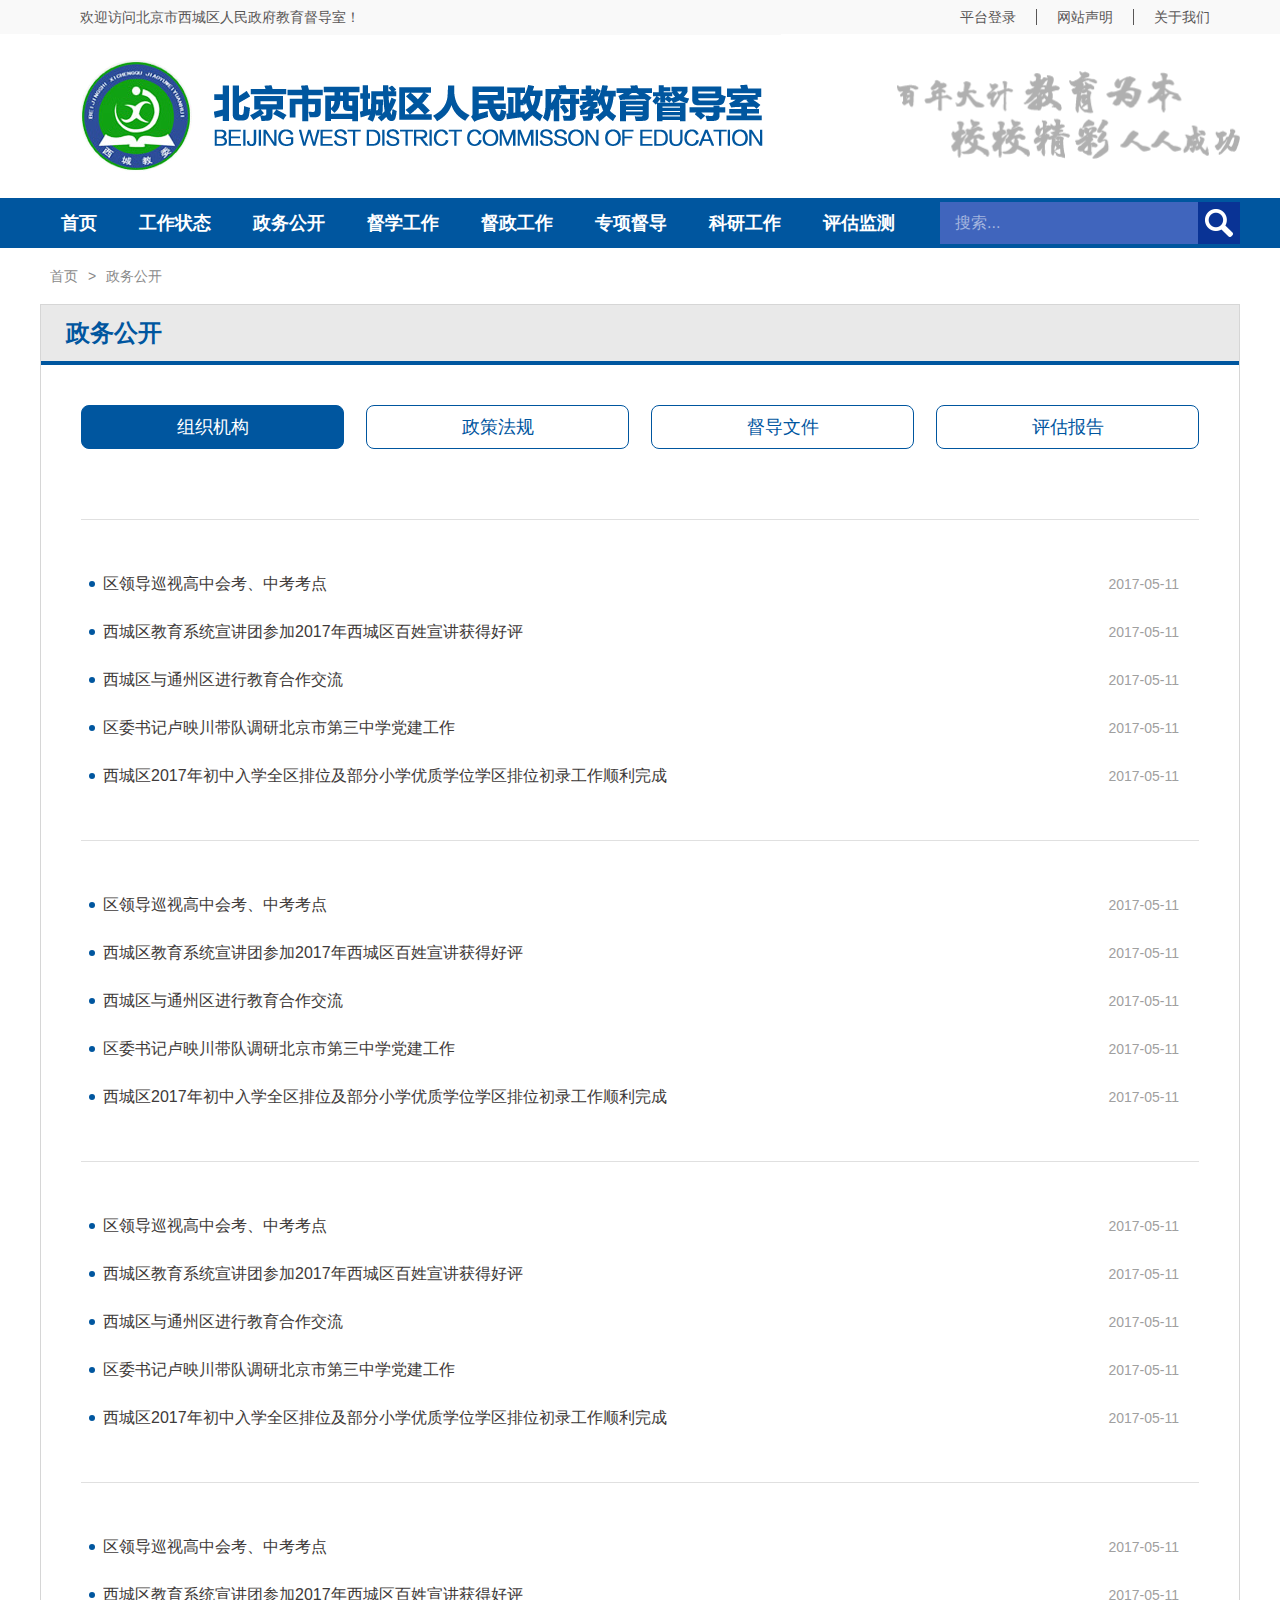
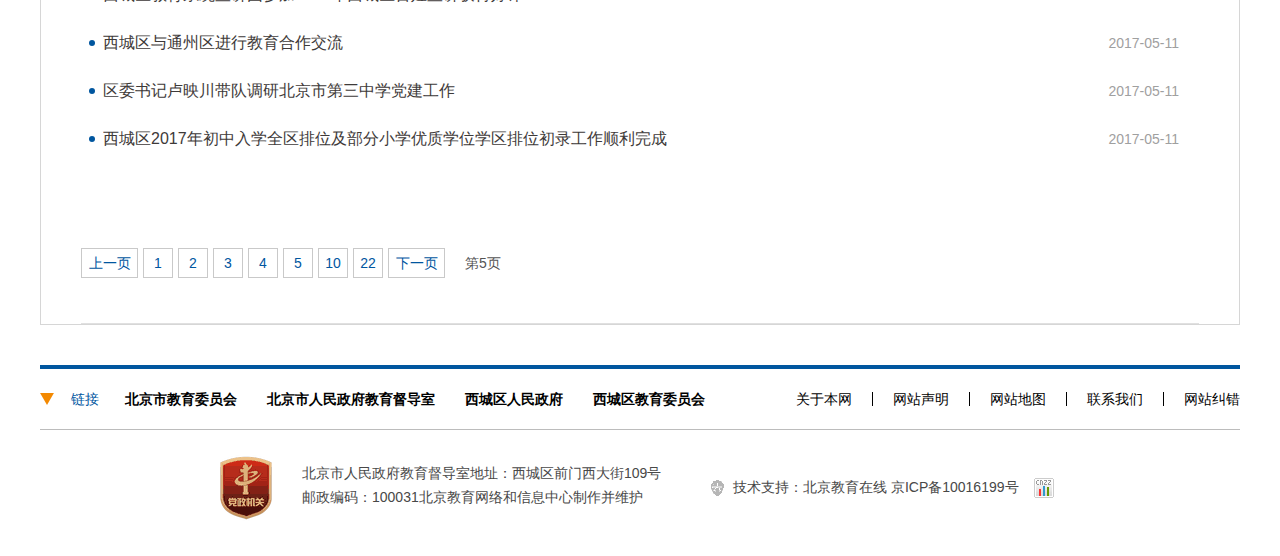
<file: list01.html>
﻿<!DOCTYPE html>
<html>
<head>
<meta http-equiv="Content-Type" content="text/html; charset=utf-8"/>
    <title>文章列表</title>
	<meta charset="utf-8" />
    <link type="text/css" rel="stylesheet" href="css/public.css" />
    <link type="text/css" rel="stylesheet" href="css/Style.css" />
    <script type="text/javascript" src="js/jquery-1.9.1.js"></script>
    <script type="text/javascript">
        $(function () {
            var len = $(".menu_list").length - 1;
            for (i = 1; i <= len ; i++) {
                var m_pos = $(".menu_list").eq(i).position(),
                    sec_menu_l = ($(".menu_list").eq(i).outerWidth()) / 2 + m_pos.left,
                    third_menu_w = ($(".menu_list").eq(i).children(".child_menu").children("ul").outerWidth()) / 2,
                    third_pos = sec_menu_l - third_menu_w;

                $(".menu_list").eq(i).children(".child_menu").css("left", -m_pos.left);

                if (third_pos < 0) {
                    $(".menu_list").eq(i).children(".child_menu").children("ul").css("left", "0px");
                } else {
                    $(".menu_list").eq(i).children(".child_menu").children("ul").css("left", third_pos);
                }
            }
            var o = 0;
            $(".link_btn").click(function () {
                if (o == 0) {
                    $(".link_div").addClass("open");
                    o = 1;
                } else {
                    $(".link_div").removeClass("open");
                    o = 0;
                }
            });

            $(".list_btn").click(function () {
                $(".list_btn").removeClass("active");
                $(this).addClass("active");
            });
        });
    </script>
</head>
<body>
    <div align="center">
        <div class="head_box">
            <div class="head_div">
                <div class="top_box">
                    <h2>欢迎访问北京市西城区人民政府教育督导室！</h2>
                    <h3>关于我们</h3>
                    <h3>网站声明</h3>
                    <h3>平台登录</h3>﻿﻿
                </div>
            </div>
            <div class="head_logo">
                <img class="f_l" alt="" src="images/logo_1.png" />
                <img class="f_r" alt="" src="images/logo_2.png" />
            </div>
        </div>
        <div class="menu_box" align="center">
            <div class="menu_div">
                <div class="menu_list">首页</div>
                <div class="menu_list">
                    工作状态
                    <div class="menu_j"></div>
                    <div class="child_menu">
                        <ul>
                            <li>
                                <div class="sec_menu_div">
                                    <h2>评估标准</h2>
                                    <h3>责任督学</h3>
                                    <h3>督学责任区</h3>
                                </div>
                            </li>
                            <li>
                                <div class="sec_menu_div">
                                    <h2>工作流程</h2>
                                    <h3>责任督学</h3>
                                    <h3>责任督学</h3>
                                    <h3>督学责任区</h3>
                                </div>
                            </li>
                            <li>
                                <div class="sec_menu_div">
                                    <h2>评估标准</h2>
                                    <h3>责任督学</h3>
                                    <h3>督学责任区</h3>
                                </div>
                            </li>
                        </ul>
                    </div>
                </div>
                <div class="menu_list">
                    政务公开
                    <div class="menu_j"></div>
                    <div class="child_menu">
                        <ul>
                            <li>
                                <div class="sec_menu_div">
                                    <h2>评估标准</h2>
                                    <h3>责任督学</h3>
                                    <h3>督学责任区</h3>
                                </div>
                            </li>
                            <li>
                                <div class="sec_menu_div">
                                    <h2>工作流程</h2>
                                    <h3>责任督学</h3>
                                    <h3>责任督学</h3>
                                    <h3>督学责任区</h3>
                                </div>
                            </li>
                            <li>
                                <div class="sec_menu_div">
                                    <h2>评估标准</h2>
                                    <h3>责任督学</h3>
                                    <h3>督学责任区</h3>
                                </div>
                            </li>
                            <li>
                                <div class="sec_menu_div">
                                    <h2>综合督导</h2>
                                    <h3>责任督学</h3>
                                    <h3>督学责任区</h3>
                                    <h3>责任督学</h3>
                                    <h3>督学责任区</h3>
                                </div>
                            </li>
                        </ul>
                    </div>
                </div>
                <div class="menu_list">
                    督学工作
                    <div class="menu_j"></div>
                    <div class="child_menu">
                        <ul>
                            <li>
                                <div class="sec_menu_div">
                                    <h2>评估标准</h2>
                                    <h3>责任督学</h3>
                                    <h3>督学责任区</h3>
                                </div>
                            </li>
                            <li>
                                <div class="sec_menu_div">
                                    <h2>工作流程</h2>
                                    <h3>责任督学</h3>
                                    <h3>责任督学</h3>
                                    <h3>督学责任区</h3>
                                </div>
                            </li>
                            <li>
                                <div class="sec_menu_div">
                                    <h2>评估标准</h2>
                                    <h3>责任督学</h3>
                                    <h3>督学责任区</h3>
                                </div>
                            </li>
                            <li>
                                <div class="sec_menu_div">
                                    <h2>综合督导</h2>
                                    <h3>责任督学</h3>
                                    <h3>督学责任区</h3>
                                    <h3>责任督学</h3>
                                    <h3>督学责任区</h3>
                                </div>
                            </li>
                        </ul>
                    </div>
                </div>
                <div class="menu_list">
                    督政工作
                    <div class="menu_j"></div>
                    <div class="child_menu">
                        <ul>
                            <li>
                                <div class="sec_menu_div">
                                    <h2>评估标准</h2>
                                    <h3>责任督学</h3>
                                    <h3>督学责任区</h3>
                                </div>
                            </li>
                            <li>
                                <div class="sec_menu_div">
                                    <h2>工作流程</h2>
                                    <h3>责任督学</h3>
                                    <h3>责任督学</h3>
                                    <h3>督学责任区</h3>
                                </div>
                            </li>
                            <li>
                                <div class="sec_menu_div">
                                    <h2>评估标准</h2>
                                    <h3>责任督学</h3>
                                    <h3>督学责任区</h3>
                                </div>
                            </li>
                            <li>
                                <div class="sec_menu_div">
                                    <h2>综合督导</h2>
                                    <h3>责任督学</h3>
                                    <h3>督学责任区</h3>
                                    <h3>责任督学</h3>
                                    <h3>督学责任区</h3>
                                </div>
                            </li>
                        </ul>
                    </div>
                </div>
                <div class="menu_list">
                    专项督导
                    <div class="menu_j"></div>
                    <div class="child_menu">
                        <ul>
                            <li>
                                <div class="sec_menu_div">
                                    <h2>评估标准</h2>
                                    <h3>责任督学</h3>
                                    <h3>督学责任区</h3>
                                </div>
                            </li>
                            <li>
                                <div class="sec_menu_div">
                                    <h2>工作流程</h2>
                                    <h3>责任督学</h3>
                                    <h3>责任督学</h3>
                                    <h3>督学责任区</h3>
                                </div>
                            </li>
                            <li>
                                <div class="sec_menu_div">
                                    <h2>评估标准</h2>
                                    <h3>责任督学</h3>
                                    <h3>督学责任区</h3>
                                </div>
                            </li>
                            <li>
                                <div class="sec_menu_div">
                                    <h2>综合督导</h2>
                                    <h3>责任督学</h3>
                                    <h3>督学责任区</h3>
                                    <h3>责任督学</h3>
                                    <h3>督学责任区</h3>
                                </div>
                            </li>
                        </ul>
                    </div>
                </div>
                <div class="menu_list">
                    科研工作
                    <div class="menu_j"></div>
                    <div class="child_menu">
                        <ul>
                            <li>
                                <div class="sec_menu_div">
                                    <h2>评估标准</h2>
                                    <h3>责任督学</h3>
                                    <h3>督学责任区</h3>
                                </div>
                            </li>
                            <li>
                                <div class="sec_menu_div">
                                    <h2>工作流程</h2>
                                    <h3>责任督学</h3>
                                    <h3>责任督学</h3>
                                    <h3>督学责任区</h3>
                                </div>
                            </li>
                            <li>
                                <div class="sec_menu_div">
                                    <h2>评估标准</h2>
                                    <h3>责任督学</h3>
                                    <h3>督学责任区</h3>
                                </div>
                            </li>
                            <li>
                                <div class="sec_menu_div">
                                    <h2>综合督导</h2>
                                    <h3>责任督学</h3>
                                    <h3>督学责任区</h3>
                                    <h3>责任督学</h3>
                                    <h3>督学责任区</h3>
                                </div>
                            </li>
                        </ul>
                    </div>
                </div>
                <div class="menu_list">
                    评估监测
                    <div class="menu_j"></div>
                    <div class="child_menu">
                        <ul>
                            <li>
                                <div class="sec_menu_div">
                                    <h2>评估标准</h2>
                                    <h3>责任督学</h3>
                                    <h3>督学责任区</h3>
                                </div>
                            </li>
                            <li>
                                <div class="sec_menu_div">
                                    <h2>工作流程</h2>
                                    <h3>责任督学</h3>
                                    <h3>责任督学</h3>
                                    <h3>督学责任区</h3>
                                </div>
                            </li>
                            <li>
                                <div class="sec_menu_div">
                                    <h2>评估标准</h2>
                                    <h3>责任督学</h3>
                                    <h3>督学责任区</h3>
                                </div>
                            </li>
                            <li>
                                <div class="sec_menu_div">
                                    <h2>综合督导</h2>
                                    <h3>责任督学</h3>
                                    <h3>督学责任区</h3>
                                    <h3>责任督学</h3>
                                    <h3>督学责任区</h3>
                                </div>
                            </li>
                        </ul>
                    </div>
                </div>
                <div class="search_box">
                    <input type="text" placeholder="搜索..." />
                    <div class="search_btn">
                        <img alt="" src="images/search.png" />
                    </div>
                </div>
            </div>
        </div>

        <div class="page_body">
            <div class="location_box">
                <h2>首页</h2><h3>&gt;</h3><h2>政务公开</h2>
            </div>
            <div class="list_page">
                <div class="list_title">政务公开</div>
                <div class="list_page_content">
                    <div class="list_btn_box">
                        <div class="list_btn active">
                            组织机构
                        </div>
                        <div class="list_btn">
                            政策法规
                        </div>
                        <div class="list_btn">
                            督导文件
                        </div>
                        <div class="list_btn">
                            评估报告
                        </div>
                    </div>
                    <div class="list_box">
                        <ul>
                            <li>
                                <div class="dot"></div>
                                <h2>区领导巡视高中会考、中考考点</h2>
                                <h3>2017-05-11</h3>
                            </li>
                            <li>
                                <div class="dot"></div>
                                <h2>西城区教育系统宣讲团参加2017年西城区百姓宣讲获得好评</h2>
                                <h3>2017-05-11</h3>
                            </li>
                            <li>
                                <div class="dot"></div>
                                <h2>西城区与通州区进行教育合作交流</h2>
                                <h3>2017-05-11</h3>
                            </li>
                            <li>
                                <div class="dot"></div>
                                <h2>区委书记卢映川带队调研北京市第三中学党建工作</h2>
                                <h3>2017-05-11</h3>
                            </li>
                            <li>
                                <div class="dot"></div>
                                <h2>西城区2017年初中入学全区排位及部分小学优质学位学区排位初录工作顺利完成</h2>
                                <h3>2017-05-11</h3>
                            </li>
                        </ul>
                        <ul>
                            <li>
                                <div class="dot"></div>
                                <h2>区领导巡视高中会考、中考考点</h2>
                                <h3>2017-05-11</h3>
                            </li>
                            <li>
                                <div class="dot"></div>
                                <h2>西城区教育系统宣讲团参加2017年西城区百姓宣讲获得好评</h2>
                                <h3>2017-05-11</h3>
                            </li>
                            <li>
                                <div class="dot"></div>
                                <h2>西城区与通州区进行教育合作交流</h2>
                                <h3>2017-05-11</h3>
                            </li>
                            <li>
                                <div class="dot"></div>
                                <h2>区委书记卢映川带队调研北京市第三中学党建工作</h2>
                                <h3>2017-05-11</h3>
                            </li>
                            <li>
                                <div class="dot"></div>
                                <h2>西城区2017年初中入学全区排位及部分小学优质学位学区排位初录工作顺利完成</h2>
                                <h3>2017-05-11</h3>
                            </li>
                        </ul>
                        <ul>
                            <li>
                                <div class="dot"></div>
                                <h2>区领导巡视高中会考、中考考点</h2>
                                <h3>2017-05-11</h3>
                            </li>
                            <li>
                                <div class="dot"></div>
                                <h2>西城区教育系统宣讲团参加2017年西城区百姓宣讲获得好评</h2>
                                <h3>2017-05-11</h3>
                            </li>
                            <li>
                                <div class="dot"></div>
                                <h2>西城区与通州区进行教育合作交流</h2>
                                <h3>2017-05-11</h3>
                            </li>
                            <li>
                                <div class="dot"></div>
                                <h2>区委书记卢映川带队调研北京市第三中学党建工作</h2>
                                <h3>2017-05-11</h3>
                            </li>
                            <li>
                                <div class="dot"></div>
                                <h2>西城区2017年初中入学全区排位及部分小学优质学位学区排位初录工作顺利完成</h2>
                                <h3>2017-05-11</h3>
                            </li>
                        </ul>
                        <ul>
                            <li>
                                <div class="dot"></div>
                                <h2>区领导巡视高中会考、中考考点</h2>
                                <h3>2017-05-11</h3>
                            </li>
                            <li>
                                <div class="dot"></div>
                                <h2>西城区教育系统宣讲团参加2017年西城区百姓宣讲获得好评</h2>
                                <h3>2017-05-11</h3>
                            </li>
                            <li>
                                <div class="dot"></div>
                                <h2>西城区与通州区进行教育合作交流</h2>
                                <h3>2017-05-11</h3>
                            </li>
                            <li>
                                <div class="dot"></div>
                                <h2>区委书记卢映川带队调研北京市第三中学党建工作</h2>
                                <h3>2017-05-11</h3>
                            </li>
                            <li>
                                <div class="dot"></div>
                                <h2>西城区2017年初中入学全区排位及部分小学优质学位学区排位初录工作顺利完成</h2>
                                <h3>2017-05-11</h3>
                            </li>
                        </ul>

                        <div class="pageno_box">
                            <div class="page_btn">上一页</div>
                            <div class="no_btn">1</div>
                            <div class="no_btn">2</div>
                            <div class="no_btn">3</div>
                            <div class="no_btn">4</div>
                            <div class="no_btn">5</div>
                            <div class="no_btn">10</div>
                            <div class="no_btn">22</div>
                            <div class="page_btn">下一页</div>
                            <p>第5页</p>
                        </div>
                    </div>
                </div>
            </div>
        </div>

        <div class="bottom_box">
            <div class="link_box">
                <div class="link_div">
                    <div class="link_btn">
                        <img alt="" src="images/bottom_triangle.png" />
                        链接
                    </div>
                    <ul>
                        <li>北京市教育委员会</li>
                        <li>北京市人民政府教育督导室</li>
                        <li>西城区人民政府</li>
                        <li>西城区教育委员会</li>
                        <li>北京市教育委员会</li>
                        <li>北京市人民政府教育督导室</li>
                        <li>西城区人民政府</li>
                        <li>西城区教育委员会</li>
                        <li>北京市教育委员会</li>
                        <li>北京市人民政府教育督导室</li>
                        <li>西城区人民政府</li>
                        <li>西城区教育委员会</li>
                        <li>北京市教育委员会</li>
                        <li>北京市人民政府教育督导室</li>
                        <li>西城区人民政府</li>
                        <li>西城区教育委员会</li>
                    </ul>
                </div>
                <div class="quick_link">
                    <h2>网站纠错</h2>
                    <h2>联系我们</h2>
                    <h2>网站地图</h2>
                    <h2>网站声明</h2>
                    <h2>关于本网</h2>
                </div>
            </div>
            <div class="bottom_info">
                <div class="location_info">
                    <img alt="" src="images/bottom_icon.png" />
                    <p>
                        北京市人民政府教育督导室地址：西城区前门西大街109号<br />
                        邮政编码：100031北京教育网络和信息中心制作并维护
                    </p>
                </div>
                <div class="web_info">
                    <img class="l_img" alt="" src="images/technology_icon_1.png" />
                    <p>技术支持：北京教育在线 京ICP备10016199号</p>
                    <img class="r_img" alt="" src="images/technology_icon_2.png" />
                </div>
            </div>
        </div>
    </div>
</body>
</html>
</file>
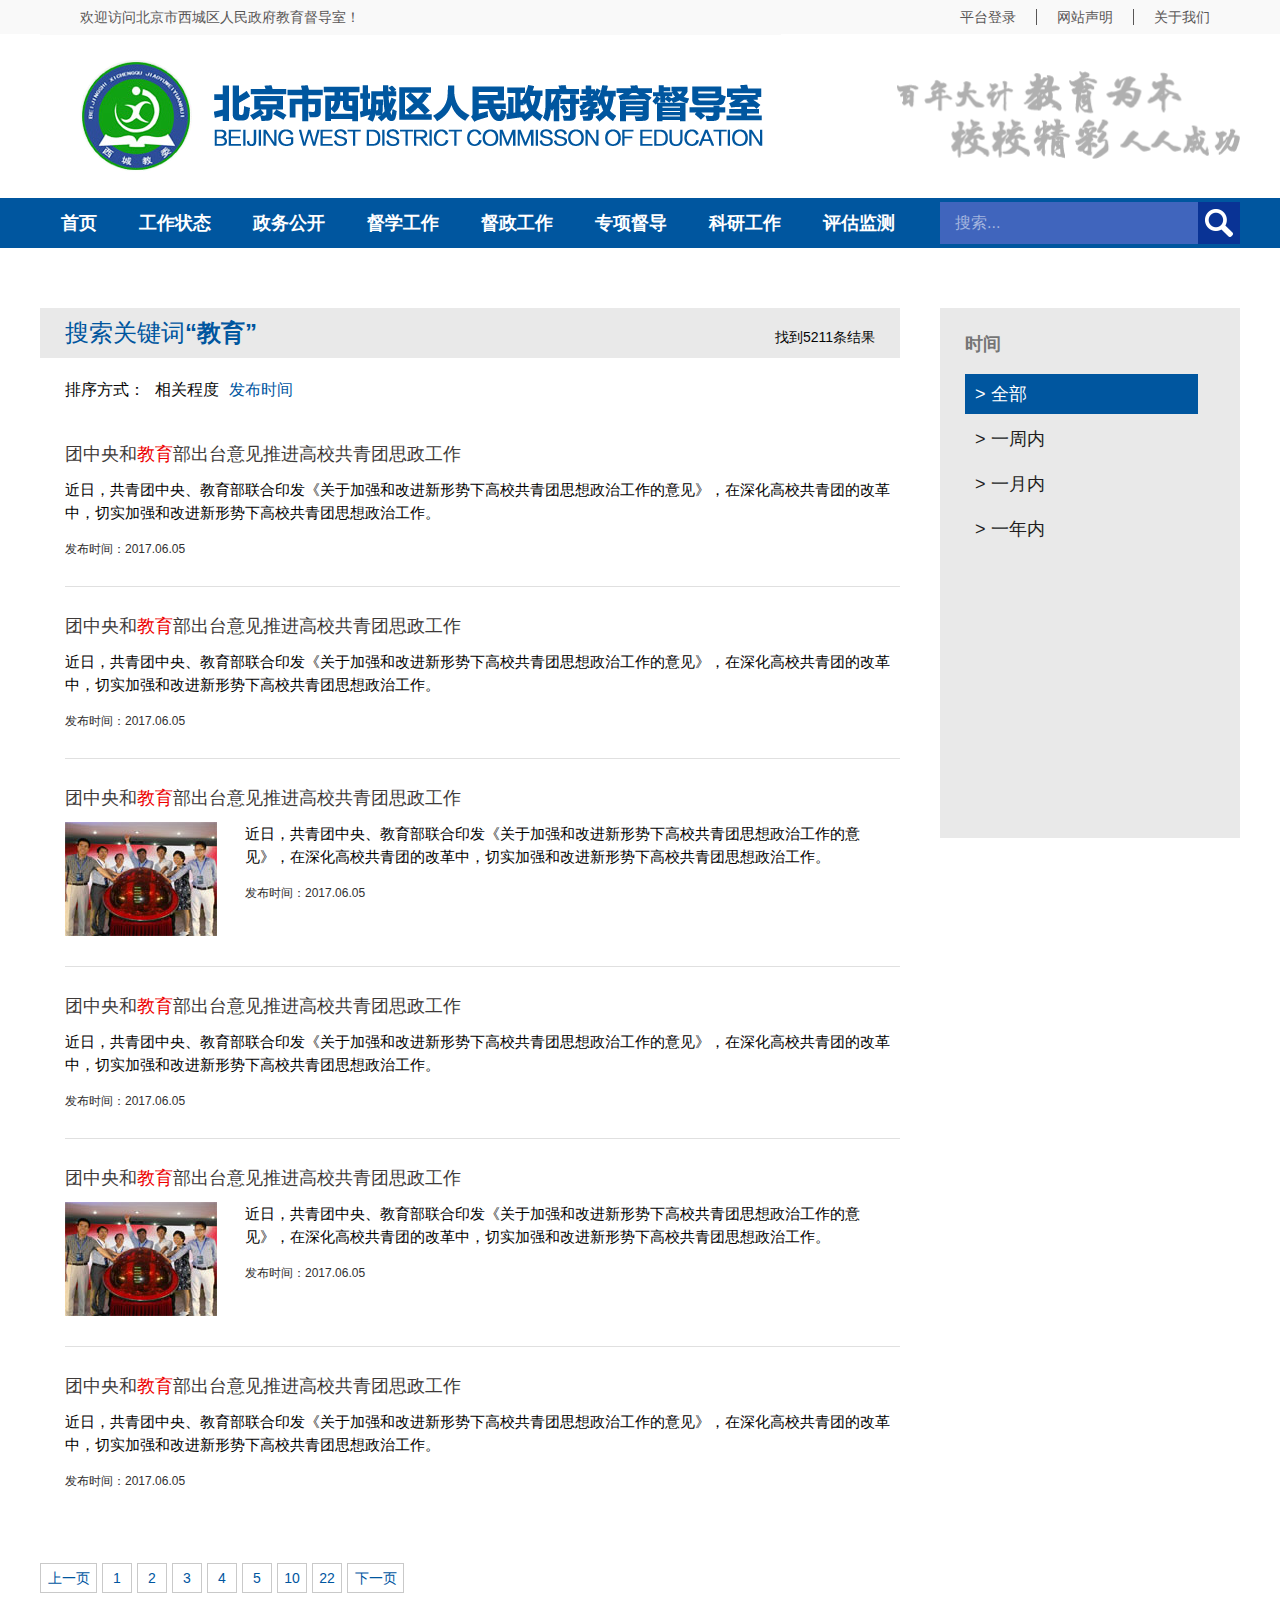
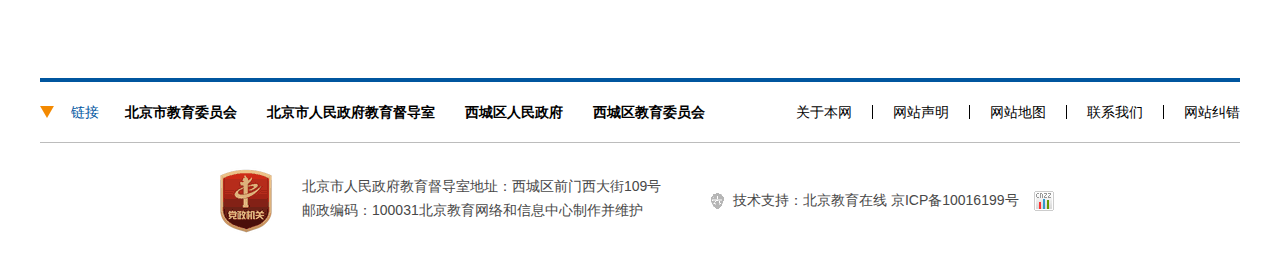
<file: search.html>
﻿<!DOCTYPE html>
<html>
<head>
    <meta http-equiv="Content-Type" content="text/html; charset=utf-8" />
    <title>搜索结果</title>
    <meta charset="utf-8" />
    <link type="text/css" rel="stylesheet" href="css/public.css" />
    <link type="text/css" rel="stylesheet" href="css/Style.css" />
    <script type="text/javascript" src="js/jquery-1.9.1.js"></script>
    <script type="text/javascript">
        $(function () {
            var len = $(".menu_list").length - 1;
            for (i = 1; i <= len ; i++) {
                var m_pos = $(".menu_list").eq(i).position(),
                    sec_menu_l = ($(".menu_list").eq(i).outerWidth()) / 2 + m_pos.left,
                    third_menu_w = ($(".menu_list").eq(i).children(".child_menu").children("ul").outerWidth()) / 2,
                    third_pos = sec_menu_l - third_menu_w;

                $(".menu_list").eq(i).children(".child_menu").css("left", -m_pos.left);

                if (third_pos < 0) {
                    $(".menu_list").eq(i).children(".child_menu").children("ul").css("left", "0px");
                } else {
                    $(".menu_list").eq(i).children(".child_menu").children("ul").css("left", third_pos);
                }
            }
            var o = 0;
            $(".link_btn").click(function () {
                if (o == 0) {
                    $(".link_div").addClass("open");
                    o = 1;
                } else {
                    $(".link_div").removeClass("open");
                    o = 0;
                }
            });
        });
    </script>
</head>
<body>
    <div align="center">
        <div class="head_box">
            <div class="head_div">
                <div class="top_box">
                    <h2>欢迎访问北京市西城区人民政府教育督导室！</h2>
                    <h3>关于我们</h3>
                    <h3>网站声明</h3>
                    <h3>平台登录</h3>﻿﻿
                </div>
            </div>
            <div class="head_logo">
                <img class="f_l" alt="" src="images/logo_1.png" />
                <img class="f_r" alt="" src="images/logo_2.png" />
            </div>
        </div>
        <div class="menu_box" align="center">
            <div class="menu_div">
                <div class="menu_list">首页</div>
                <div class="menu_list">
                    工作状态
                    <div class="menu_j"></div>
                    <div class="child_menu">
                        <ul>
                            <li>
                                <div class="sec_menu_div">
                                    <h2>评估标准</h2>
                                    <h3>责任督学</h3>
                                    <h3>督学责任区</h3>
                                </div>
                            </li>
                            <li>
                                <div class="sec_menu_div">
                                    <h2>工作流程</h2>
                                    <h3>责任督学</h3>
                                    <h3>责任督学</h3>
                                    <h3>督学责任区</h3>
                                </div>
                            </li>
                            <li>
                                <div class="sec_menu_div">
                                    <h2>评估标准</h2>
                                    <h3>责任督学</h3>
                                    <h3>督学责任区</h3>
                                </div>
                            </li>
                        </ul>
                    </div>
                </div>
                <div class="menu_list">
                    政务公开
                    <div class="menu_j"></div>
                    <div class="child_menu">
                        <ul>
                            <li>
                                <div class="sec_menu_div">
                                    <h2>评估标准</h2>
                                    <h3>责任督学</h3>
                                    <h3>督学责任区</h3>
                                </div>
                            </li>
                            <li>
                                <div class="sec_menu_div">
                                    <h2>工作流程</h2>
                                    <h3>责任督学</h3>
                                    <h3>责任督学</h3>
                                    <h3>督学责任区</h3>
                                </div>
                            </li>
                            <li>
                                <div class="sec_menu_div">
                                    <h2>评估标准</h2>
                                    <h3>责任督学</h3>
                                    <h3>督学责任区</h3>
                                </div>
                            </li>
                            <li>
                                <div class="sec_menu_div">
                                    <h2>综合督导</h2>
                                    <h3>责任督学</h3>
                                    <h3>督学责任区</h3>
                                    <h3>责任督学</h3>
                                    <h3>督学责任区</h3>
                                </div>
                            </li>
                        </ul>
                    </div>
                </div>
                <div class="menu_list">
                    督学工作
                    <div class="menu_j"></div>
                    <div class="child_menu">
                        <ul>
                            <li>
                                <div class="sec_menu_div">
                                    <h2>评估标准</h2>
                                    <h3>责任督学</h3>
                                    <h3>督学责任区</h3>
                                </div>
                            </li>
                            <li>
                                <div class="sec_menu_div">
                                    <h2>工作流程</h2>
                                    <h3>责任督学</h3>
                                    <h3>责任督学</h3>
                                    <h3>督学责任区</h3>
                                </div>
                            </li>
                            <li>
                                <div class="sec_menu_div">
                                    <h2>评估标准</h2>
                                    <h3>责任督学</h3>
                                    <h3>督学责任区</h3>
                                </div>
                            </li>
                            <li>
                                <div class="sec_menu_div">
                                    <h2>综合督导</h2>
                                    <h3>责任督学</h3>
                                    <h3>督学责任区</h3>
                                    <h3>责任督学</h3>
                                    <h3>督学责任区</h3>
                                </div>
                            </li>
                        </ul>
                    </div>
                </div>
                <div class="menu_list">
                    督政工作
                    <div class="menu_j"></div>
                    <div class="child_menu">
                        <ul>
                            <li>
                                <div class="sec_menu_div">
                                    <h2>评估标准</h2>
                                    <h3>责任督学</h3>
                                    <h3>督学责任区</h3>
                                </div>
                            </li>
                            <li>
                                <div class="sec_menu_div">
                                    <h2>工作流程</h2>
                                    <h3>责任督学</h3>
                                    <h3>责任督学</h3>
                                    <h3>督学责任区</h3>
                                </div>
                            </li>
                            <li>
                                <div class="sec_menu_div">
                                    <h2>评估标准</h2>
                                    <h3>责任督学</h3>
                                    <h3>督学责任区</h3>
                                </div>
                            </li>
                            <li>
                                <div class="sec_menu_div">
                                    <h2>综合督导</h2>
                                    <h3>责任督学</h3>
                                    <h3>督学责任区</h3>
                                    <h3>责任督学</h3>
                                    <h3>督学责任区</h3>
                                </div>
                            </li>
                        </ul>
                    </div>
                </div>
                <div class="menu_list">
                    专项督导
                    <div class="menu_j"></div>
                    <div class="child_menu">
                        <ul>
                            <li>
                                <div class="sec_menu_div">
                                    <h2>评估标准</h2>
                                    <h3>责任督学</h3>
                                    <h3>督学责任区</h3>
                                </div>
                            </li>
                            <li>
                                <div class="sec_menu_div">
                                    <h2>工作流程</h2>
                                    <h3>责任督学</h3>
                                    <h3>责任督学</h3>
                                    <h3>督学责任区</h3>
                                </div>
                            </li>
                            <li>
                                <div class="sec_menu_div">
                                    <h2>评估标准</h2>
                                    <h3>责任督学</h3>
                                    <h3>督学责任区</h3>
                                </div>
                            </li>
                            <li>
                                <div class="sec_menu_div">
                                    <h2>综合督导</h2>
                                    <h3>责任督学</h3>
                                    <h3>督学责任区</h3>
                                    <h3>责任督学</h3>
                                    <h3>督学责任区</h3>
                                </div>
                            </li>
                        </ul>
                    </div>
                </div>
                <div class="menu_list">
                    科研工作
                    <div class="menu_j"></div>
                    <div class="child_menu">
                        <ul>
                            <li>
                                <div class="sec_menu_div">
                                    <h2>评估标准</h2>
                                    <h3>责任督学</h3>
                                    <h3>督学责任区</h3>
                                </div>
                            </li>
                            <li>
                                <div class="sec_menu_div">
                                    <h2>工作流程</h2>
                                    <h3>责任督学</h3>
                                    <h3>责任督学</h3>
                                    <h3>督学责任区</h3>
                                </div>
                            </li>
                            <li>
                                <div class="sec_menu_div">
                                    <h2>评估标准</h2>
                                    <h3>责任督学</h3>
                                    <h3>督学责任区</h3>
                                </div>
                            </li>
                            <li>
                                <div class="sec_menu_div">
                                    <h2>综合督导</h2>
                                    <h3>责任督学</h3>
                                    <h3>督学责任区</h3>
                                    <h3>责任督学</h3>
                                    <h3>督学责任区</h3>
                                </div>
                            </li>
                        </ul>
                    </div>
                </div>
                <div class="menu_list">
                    评估监测
                    <div class="menu_j"></div>
                    <div class="child_menu">
                        <ul>
                            <li>
                                <div class="sec_menu_div">
                                    <h2>评估标准</h2>
                                    <h3>责任督学</h3>
                                    <h3>督学责任区</h3>
                                </div>
                            </li>
                            <li>
                                <div class="sec_menu_div">
                                    <h2>工作流程</h2>
                                    <h3>责任督学</h3>
                                    <h3>责任督学</h3>
                                    <h3>督学责任区</h3>
                                </div>
                            </li>
                            <li>
                                <div class="sec_menu_div">
                                    <h2>评估标准</h2>
                                    <h3>责任督学</h3>
                                    <h3>督学责任区</h3>
                                </div>
                            </li>
                            <li>
                                <div class="sec_menu_div">
                                    <h2>综合督导</h2>
                                    <h3>责任督学</h3>
                                    <h3>督学责任区</h3>
                                    <h3>责任督学</h3>
                                    <h3>督学责任区</h3>
                                </div>
                            </li>
                        </ul>
                    </div>
                </div>
                <div class="search_box">
                    <input type="text" placeholder="搜索..." />
                    <div class="search_btn">
                        <img alt="" src="images/search.png" />
                    </div>
                </div>
            </div>
        </div>

        <div class="page_body">
            <div class="search_body">
                <div class="results_list">
                    <div class="results_title">
                        <h2>搜索关键词<span>“教育”</span></h2>
                        <h3>找到5211条结果</h3>
                    </div>
                    <div class="results_content">
                        <div class="sorting_box">
                            <h2>排序方式：</h2>
                            <h3>相关程度</h3>
                            <h3 class="active">发布时间</h3>
                        </div>
                        <ul>
                            <li>
                                <h2>团中央和<span>教育</span>部出台意见推进高校共青团思政工作</h2>
                                <div class="no_img_div">
                                    <p>近日，共青团中央、教育部联合印发《关于加强和改进新形势下高校共青团思想政治工作的意见》，在深化高校共青团的改革中，切实加强和改进新形势下高校共青团思想政治工作。</p>
                                    <h3>发布时间：2017.06.05</h3>
                                </div>
                            </li>
                            <li>
                                <h2>团中央和<span>教育</span>部出台意见推进高校共青团思政工作</h2>
                                <div class="no_img_div">
                                    <p>近日，共青团中央、教育部联合印发《关于加强和改进新形势下高校共青团思想政治工作的意见》，在深化高校共青团的改革中，切实加强和改进新形势下高校共青团思想政治工作。</p>
                                    <h3>发布时间：2017.06.05</h3>
                                </div>
                            </li>
                            <li>
                                <h2>团中央和<span>教育</span>部出台意见推进高校共青团思政工作</h2>
                                <div class="img_div">
                                    <img alt="" src="images/search_img.jpg" />
                                    <p>近日，共青团中央、教育部联合印发《关于加强和改进新形势下高校共青团思想政治工作的意见》，在深化高校共青团的改革中，切实加强和改进新形势下高校共青团思想政治工作。</p>
                                    <h3>发布时间：2017.06.05</h3>
                                </div>
                            </li>
                            <li>
                                <h2>团中央和<span>教育</span>部出台意见推进高校共青团思政工作</h2>
                                <div class="no_img_div">
                                    <p>近日，共青团中央、教育部联合印发《关于加强和改进新形势下高校共青团思想政治工作的意见》，在深化高校共青团的改革中，切实加强和改进新形势下高校共青团思想政治工作。</p>
                                    <h3>发布时间：2017.06.05</h3>
                                </div>
                            </li>
                            <li>
                                <h2>团中央和<span>教育</span>部出台意见推进高校共青团思政工作</h2>
                                <div class="img_div">
                                    <img alt="" src="images/search_img.jpg" />
                                    <p>近日，共青团中央、教育部联合印发《关于加强和改进新形势下高校共青团思想政治工作的意见》，在深化高校共青团的改革中，切实加强和改进新形势下高校共青团思想政治工作。</p>
                                    <h3>发布时间：2017.06.05</h3>
                                </div>
                            </li>
                            <li>
                                <h2>团中央和<span>教育</span>部出台意见推进高校共青团思政工作</h2>
                                <div class="no_img_div">
                                    <p>近日，共青团中央、教育部联合印发《关于加强和改进新形势下高校共青团思想政治工作的意见》，在深化高校共青团的改革中，切实加强和改进新形势下高校共青团思想政治工作。</p>
                                    <h3>发布时间：2017.06.05</h3>
                                </div>
                            </li>
                        </ul>
                    </div>
                </div>
                <div class="time_box">
                    <h2>时间</h2>
                    <ul>
                        <li class="active">&gt; 全部</li>
                        <li>&gt; 一周内</li>
                        <li>&gt; 一月内</li>
                        <li>&gt; 一年内</li>
                    </ul>
                </div>
            </div>
            <div class="pageno_box">
                <div class="page_btn">上一页</div>
                <div class="no_btn">1</div>
                <div class="no_btn">2</div>
                <div class="no_btn">3</div>
                <div class="no_btn">4</div>
                <div class="no_btn">5</div>
                <div class="no_btn">10</div>
                <div class="no_btn">22</div>
                <div class="page_btn">下一页</div>
            </div>
        </div>

        <div class="bottom_box">
            <div class="link_box">
                <div class="link_div">
                    <div class="link_btn">
                        <img alt="" src="images/bottom_triangle.png" />
                        链接
                    </div>
                    <ul>
                        <li>北京市教育委员会</li>
                        <li>北京市人民政府教育督导室</li>
                        <li>西城区人民政府</li>
                        <li>西城区教育委员会</li>
                        <li>北京市教育委员会</li>
                        <li>北京市人民政府教育督导室</li>
                        <li>西城区人民政府</li>
                        <li>西城区教育委员会</li>
                        <li>北京市教育委员会</li>
                        <li>北京市人民政府教育督导室</li>
                        <li>西城区人民政府</li>
                        <li>西城区教育委员会</li>
                        <li>北京市教育委员会</li>
                        <li>北京市人民政府教育督导室</li>
                        <li>西城区人民政府</li>
                        <li>西城区教育委员会</li>
                    </ul>
                </div>
                <div class="quick_link">
                    <h2>网站纠错</h2>
                    <h2>联系我们</h2>
                    <h2>网站地图</h2>
                    <h2>网站声明</h2>
                    <h2>关于本网</h2>
                </div>
            </div>
            <div class="bottom_info">
                <div class="location_info">
                    <img alt="" src="images/bottom_icon.png" />
                    <p>
                        北京市人民政府教育督导室地址：西城区前门西大街109号<br />
                        邮政编码：100031北京教育网络和信息中心制作并维护
                    </p>
                </div>
                <div class="web_info">
                    <img class="l_img" alt="" src="images/technology_icon_1.png" />
                    <p>技术支持：北京教育在线 京ICP备10016199号</p>
                    <img class="r_img" alt="" src="images/technology_icon_2.png" />
                </div>
            </div>
        </div>
    </div>
</body>
</html>
</file>
<file: css/public.css>
﻿html,body,div,span,iframe,map,font,img,a img,samp,strong,hr,
h1,h2,h3,h4,h5,h6,b,p,blockquote,a,address,code,dl,dt,dd,ol,
ul,li,form,label,table,tr,td,th,input{padding:0;margin:0;border:0;font-weight:normal;font-size:16px;font-family: Microsoft Yahei, Arial, Helvetica, sans-serif; color:#000;}
body{background: #f9f9f9;position:relative;min-width:1280px;}ul,li{list-style:none;}dl{}.f_l{float:left;}.f_r{float:right;}
html,div,img{
    border-image-width:0 !important;
}
a {
	text-decoration: none;
}
.f_l{
    float:left;
}
.f_r{
    float:right;
}
.cur{
    cursor:pointer;
}

/*页面头部*/
.head_box{
    width:100%;
    background-color:#fff;
}
.head_div{
    width:100%;
    background-color:#f9f9f9;
}
.head_div .top_box{
    width:1280px;
    height:34px;
    padding:0px 50px 0px 80px;
    box-sizing:border-box;
}
.head_div .top_box h2,
.head_div .top_box h3{
    font-size:14px;
    color:#595757;
    line-height:16px;
    margin-top:9px;
}
.head_div .top_box h2{
    float:left;
}
.head_div .top_box h3{
    float:right;
    padding:0px 20px;
    border-right:1px solid #595757;
    cursor:pointer;
    -webkit-user-select: none;
    -moz-user-select: none;
    -ms-user-select: none;
    user-select: none;
}
.head_div .top_box h3:hover{
    text-decoration:underline;
}
.head_div .top_box h3:first-of-type{
    border:0;
}
.head_logo{
    width:1280px;
    height:164px;
    box-sizing:border-box;
    padding:0px 40px;
}
.head_logo img{
    height:164px;
}

/*菜单*/
.menu_box{
    width:100%;
    min-width:1280px;
    height:50px;
    background-color:#00569f;
}
.menu_div{
    width:1280px;
    height:50px;
    box-sizing:border-box;
    padding:0px 40px;
    position:relative;
}
.menu_list{
    height:50px;
    float:left;
    font-size:18px;
    line-height:50px;
    color:#fff;
    border-right:1px solid transparent;
    border-left:1px solid transparent;
    padding:0px 20px;
    position:relative;
    font-weight:bold;
    cursor:pointer;
}
.menu_j{
    width:0;
    height:0;
    border-bottom:10px solid #fff;
    border-right:6px solid #00569f;
    border-left:6px solid #00569f;
    position:absolute;
    bottom:0;
    left:50%;
    margin-left:-7px;
    display:none;
}
.menu_list:hover{
    border-right:1px solid #fff;
    border-left:1px solid #fff;
}
.menu_list:hover .menu_j{
    display:block;
}
.child_menu{
    width:1280px;
    height:50px;
    position:absolute;
    background-color:rgba(255,255,255,0.8);
    bottom:-50px;
    left:0px;
    visibility:hidden;
    z-index:50;
}
.menu_list:hover .child_menu{
    visibility:visible;
}
.child_menu ul{
    position:absolute;
    float:left;
}
.child_menu ul li{
    height:50px;
    float:left;
}
.child_menu ul li .sec_menu_div{
    height:16px;
    margin-top:17px;
    border-right:1px solid transparent;
    border-left:1px solid transparent;
    padding:0px 10px;
}
.child_menu ul li .sec_menu_div h2,
.child_menu ul li .sec_menu_div h3{
    height:16px;
    float:left;
    font-size:16px;
    color:#00569f;
    line-height:16px;
    padding:0px 10px;
}
.child_menu ul li .sec_menu_div h2{
    font-weight:bold;
}
.child_menu ul li .sec_menu_div h3{
    display:none;
    cursor:pointer;
}
.child_menu ul li:hover .sec_menu_div{
    border-right:1px solid #00569f;
    border-left:1px solid #00569f;
}
.child_menu ul li:hover .sec_menu_div h2{
    display:none;
}
.child_menu ul li:hover .sec_menu_div h3{
    display:block;
}
.child_menu ul li:hover .sec_menu_div h3:hover{
    text-decoration:underline;
}
.search_box{
    width:300px;
    height:42px;
    float:right;
    margin-top:4px;
    background-color:#4065bd;
}
.search_box input{
    width:255px;
    height:42px;
    float:left;
    color:#fff;
    font-size:16px;
    line-height:20px;
    box-sizing:border-box;
    padding:11px 15px;
    background-color:transparent;
}
.search_box input::-webkit-input-placeholder {
    color:#a4b5df;
}
.search_box input:-moz-placeholder {
    color:#a4b5df;
}
.search_box input::-moz-placeholder { 
    color:#a4b5df;
}
.search_box input:-ms-input-placeholder { 
    color:#a4b5df;
}
.search_box .search_btn{
    width:42px;
    height:42px;
    float:right;
    background-color:#093395;
}
.search_box .search_btn img{
    width:28px;
    height:28px;
    float:left;
    margin:7px;
    cursor:pointer;
}

/*页面底部*/
.bottom_box{
    width:1280px;
    box-sizing:border-box;
    padding:0px 40px;
    background-color:#fff;
    overflow:hidden;
}
.bottom_box .link_box{
    width:100%;
    overflow:hidden;
    border-top:4px solid #00569f;
    border-bottom:1px solid #bcbcbc;
}
.bottom_box .link_box .link_div{
    width:680px;
    float:left;
}
.bottom_box .link_box .link_div .link_btn{
    float:left;
    width:30px;
    height:30px;
    padding:0px 10px 0px 30px;
    position:relative;
    font-size:14px;
    line-height:30px;
    color:#00569f;
    margin:15px 0px;
    cursor:pointer;
    -webkit-user-select: none;
    -moz-user-select: none;
    -ms-user-select: none;
    user-select: none;
}
.bottom_box .link_box .link_div .link_btn img{
    width:14px;
    height:14px;
    position:absolute;
    top:8px;
    left:0;
}
.bottom_box .link_box .link_div.open img{
    transform:rotate(180deg);
    -ms-transform:rotate(180deg);
    -moz-transform:rotate(180deg);
    -webkit-transform:rotate(180deg); 
    -o-transform:rotate(180deg);
}
.bottom_box .link_box .link_div ul{
    width:610px;
    height:30px;
    float:left;
    margin:15px 0px;
    overflow:hidden;
    /*-moz-transition: height 2s 5s;
    -webkit-transition: height 2s 5s;
    transition: height 2s 5s;*/
}
.bottom_box .link_box .link_div.open ul{
    height:auto;
}
.bottom_box .link_box .link_div ul li{
    float:left;
    font-size:14px;
    font-weight:bold;
    color:#000;
    line-height:30px;
    padding:0px 15px;
    cursor:pointer;
}
.bottom_box .link_box .link_div ul li:hover{
    text-decoration:underline;
}
.bottom_box .link_box .quick_link{
    height:60px;
    float:right;
}
.bottom_box .link_box .quick_link h2{
    float:right;
    font-size:14px;
    line-height:14px;
    color:#000;
    padding:0px 20px;
    border-right:1px solid #000;
    margin:23px 0px;
    cursor:pointer;
}
.bottom_box .link_box .quick_link h2:hover{
    text-decoration:underline;
}
.bottom_box .link_box .quick_link h2:first-of-type{
    padding-right:0;
    border:0;
}
.bottom_box .bottom_info{
    float:left;
    padding:25px 180px 35px 180px;
}
.bottom_box .bottom_info .location_info{
    float:left;
    width:450px;
    height:66px;
}
.bottom_box .bottom_info .location_info img{
    height:66px;
    float:left;
}
.bottom_box .bottom_info .location_info p{
    float:left;
    font-size:14px;
    line-height:24px;
    color:#484848;
    padding:6px 0px 5px 30px;
    text-align:left;
}
.bottom_box .bottom_info .web_info{
    width:350px;
    height:24px;
    float:left;
    margin:20px 0px 0px 40px;
}
.bottom_box .bottom_info .web_info .l_img{
    width:15px;
    float:left;
    margin:4px 8px 0px 0px;
}
.bottom_box .bottom_info .web_info p{
    float:left;
    font-size:14px;
    line-height:24px;
    color:#484848;
}
.bottom_box .bottom_info .web_info .r_img{
    width:20px;
    float:left;
    margin:3px 0px 0px 15px;
}








.page_body{
    width:1280px;
    box-sizing:border-box;
    padding:0px 40px 40px 40px;
    background-color:#fff;
}
.location_box{
    width:100%;
    padding:20px 10px;
    overflow:hidden;
}
.location_box h2,
.location_box h3{
    float:left;
    font-size:14px;
    line-height:16px;
    color:#8a8a8a;
    cursor:pointer;
}
.location_box h3{
    margin:0px 10px;
}
.location_box h2:hover,
.location_box h3:hover{
    text-decoration:underline;
}
</file>
<file: css/Style.css>
﻿.index_top{
    width:1200px;
    height:430px;
    padding-top:40px;
}
.index_mid{
    width:1200px;
    height:610px;
}
.index_bottom{
    width:1200px;
    height:317px;
    margin-top:50px;
    padding-bottom:20px;
}
/*首页-新闻列表*/
.new_box{
    width:860px;
    float:left;
}
.new_box .newest_div{
    width:860px;
    height:50px;
    position:relative;
    background-color:#e9e9e9;
    box-sizing:border-box;
    padding-left:40px;
    font-size:26px;
    color:#000;
    text-align:center;
    line-height:50px;
    overflow:hidden;
    text-overflow:ellipsis;
    white-space:nowrap;
    margin-bottom:30px;
    cursor:pointer;
}
.new_box .newest_div img{
    width:50px;
    height:50px;
    position:absolute;
    top:0;
    left:0;
}
.new_box .news_list_content{
    width:860px;
    height:320px;
}
.new_box .news_list_content .news_img_box,
.new_box .news_list_content .news_img_box .news_img_div{
    width:295px;
    height:288px;
    float:left;
    position:relative;
}
.new_box .news_list_content .news_img_box .news_img_div{
    cursor:pointer;
}
.new_box .news_list_content .news_img_div img{
    width:100%;
    height:100%;
}
.new_box .news_list_content .news_img_div h2{
    width:100%;
    height:36px;
    font-size:16px;
    line-height:36px;
    color:#fff;
    box-sizing:border-box;
    padding:0px 80px 0px 10px;
    position:absolute;
    bottom:0;
    left:0;
    background-color:#00569f;
    overflow:hidden;
    text-overflow:ellipsis;
    white-space:nowrap;
}
.new_box .news_list_content .news_img_box .slick-dots{
    width:80px;
    right:0;
    bottom:8px;
}
.new_box .news_list_content .news_img_box .slick-dots li{
    background-color:#d8d8d8;
}
.new_box .news_list_content .news_img_box .slick-dots li.slick-active{
    background-color:#fff;
}
.news_list_content .news_list_div{
    width:530px;
    height:320px;
    float:left;
    margin-left:35px;
}
.news_list_content .news_list_div ul{
    width:100%;
    height:287px;
}
.news_list_content .news_list_div li{
    width:100%;
    float:left;
    border-bottom:1px dashed #e8e8e8;
    cursor:pointer;
    cursor:pointer;
}
.news_list_content .news_list_div li:hover h2{
    text-decoration:underline;
}
.news_list_content .news_list_div li .dot{
    width:6px;
    height:6px;
    float:left;
    border-radius:50%;
    background-color:#9fa0a0;
    margin-right:8px;
    margin-top:17px;
}
.news_list_content .news_list_div li h2{
    width:390px;
    height:40px;
    float:left;
    font-size:16px;
    line-height:40px;
    color:#3e3a39;
    overflow:hidden;
    text-overflow:ellipsis;
    white-space:nowrap;
}
.news_list_content .news_list_div li h3{
    width:120px;
    height:40px;
    font-size:14px;
    line-height:40px;
    color:#9fa0a0;
    float:left;
    text-align:right;
}
.more_btn{
    float:right;
    font-size:14px;
    color:#9fa0a0;
    line-height:16px;
    margin:8px 6px 0px 0px;
    cursor:pointer;
}
/*首页-通知公告*/
.inform_box{
    width:300px;
    height:430px;
    float:left;
    margin-left:40px;
    background:url(../images/inform_bg.png) repeat;
    box-sizing:border-box;
    padding:18px;
}
.inform_box h2{
    width:100%;
    float:left;
    font-size:18px;
    color:#00569f;
    line-height:18px;
    font-weight:bold;
    margin:10px 0px;
}
.inform_box h2 span{
    float:right;
    font-size:12px;
    color:#8c8d8d;
    line-height:12px;
    margin-top:8px;
}
.inform_box .inform_list{
    width:100%;
    height:340px;
    float:left;
    background-color:#fff;
    box-sizing:border-box;
    padding:10px 15px;
}
.inform_box .inform_list ul{
    width:100%;
    float:left;
}
.inform_box .inform_list li{
    width:100%;
    float:left;
    margin:9px 0px;
    cursor:pointer;
    font-size:14px;
    line-height:16px;
    color:#777;
    overflow:hidden;
    text-overflow:ellipsis;
    white-space:nowrap;
}
.inform_box .inform_list li:hover{
    text-decoration:underline;
}

.category_list_box{
    width:430px;
    float:left;
    box-sizing:border-box;
}
.category_left{
    padding-right:30px;
    border-right:1px solid #e8e8e8;
}
.category_right{
    padding-left:30px;
}
.category_list_box .category_list_title{
    width:100%;
    float:left;
    border-bottom:2px solid #00569f;
}
.category_list_box .category_list_title img{
    float:left;
    margin-top:10px;
}
.category_list_box .category_list_title h2{
    float:left;
    font-size:18px;
    line-height:32px;
    color:#00569f;
    font-weight:bold;
    margin-left:10px;
}
.category_list_box ul{
    width:100%;
    height:252px;
    float:left;
    padding-top:31px;
}
.category_list_box ul li{
    width:100%;
    float:left;
    position:relative;
    cursor:pointer;
}
.category_list_box ul li:hover h2{
    text-decoration:underline;
}
.category_list_box li .dot{
    width:6px;
    height:6px;
    float:left;
    border-radius:50%;
    background-color:#f38901;
    position:absolute;
    left:0;
    top:15px;
}
.category_list_box li h2{
    width:100%;
    float:left;
    font-size:16px;
    color:#3e3a39;
    line-height:36px;
    box-sizing:border-box;
    padding-left:15px;
    overflow:hidden;
    text-overflow:ellipsis;
    white-space:nowrap;
}
.category_img{
    width:400px;
    height:262px;
    float:left;
    position:relative;
    margin-top:31px;
    cursor:pointer;
}
.category_img:hover h2{
    text-decoration:underline;
}
.category_img img{
    width:100%;
    height:100%;
    float:left;
}
.category_img h2{
    width:100%;
    position:absolute;
    bottom:0;
    left:0;
    background-color:rgba(0,0,0,0.5);
    font-size:16px;
    line-height:24px;
    color:#fff;
    box-sizing:border-box;
    padding:0px 10px;
    overflow:hidden;
    text-overflow:ellipsis;
    white-space:nowrap;
}
.open_government{
    width:300px;
    height:100%;
    float:left;
    margin-left:40px;
    background-color:#e5e5e6;
}
.open_government .government_title{
    width:100%;
    float:left;
}
.open_government .government_btn_box{
    width:100%;
    float:left;
    box-sizing:border-box;
    padding:29px 22px;
    border-bottom:1px solid #c7c7c8;
}
.open_government .government_btn_box .government_btn{
    width:100%;
    float:left;
    font-size:18px;
    line-height:42px;
    text-align:center;
    color:#00569f;
    border:1px solid #00569f;
    box-sizing:border-box;
    border-radius:8px;
    margin:8px 0px;
    cursor:pointer;
    -webkit-user-select: none;
    -moz-user-select: none;
    -ms-user-select: none;
    user-select: none;
}
.open_government .qr_code_box{
    width:100%;
    float:left;
    box-sizing:border-box;
    padding:40px 32px;
}
.open_government .qr_code_box img{
    width:116px;
    height:116px;
    float:left;
}
.open_government .qr_code_box .qr_code_text{
    float:right;
    margin-top:24px;
}
.open_government .qr_code_box h2{
    font-size:18px;
    line-height:34px;
    color:#3baf3e;
    border-bottom:1px solid #3baf3e;
}
.open_government .qr_code_box h3{
    width:100%;
    float:left;
    text-align:center;
    font-size:18px;
    line-height:34px;
    color:#3baf3e;
}
.communication_box{
    width:300px;
    float:left;
    margin-left:40px;
}
.communication_box h2{
    width:100%;
    float:left;
    font-size:18px;
    line-height:32px;
    color:#00569f;
    font-weight:bold;
    border-bottom:2px solid #00569f;
}
.communication_img{
    width:300px;
    height:240px;
    float:left;
    margin-top:43px;
    position:relative;
    cursor:pointer;
}
.communication_img img{
    width:100%;
    height:100%;
    float:left;
}
.communication_img h3{
    width:100%;
    position:absolute;
    bottom:0;
    left:0;
    background-color:rgba(0,0,0,0.5);
    font-size:16px;
    line-height:24px;
    color:#fff;
    box-sizing:border-box;
    padding:0px 10px;
    overflow:hidden;
    text-overflow:ellipsis;
    white-space:nowrap;
}
.communication_img:hover h3{
    text-decoration:underline;
}

/*文章列表*/
.list_page,
.article_page{
    width:100%;
    box-sizing:border-box;
    border:1px solid #d6d6d6;
}
.list_page .list_title{
    width:100%;
    font-size:24px;
    line-height:26px;
    font-weight:bold;
    color:#00569f;
    box-sizing:border-box;
    padding:15px 25px;
    background-color:#e9e9e9;
    text-align:left;
    border-bottom:4px solid #00569f;
}
.list_page .list_page_content,
.list_page .article_list{
    width:100%;
    overflow:hidden;
    box-sizing:border-box;
    padding:0px 40px;
}
.list_page .list_btn_box{
    width:100%;
    padding:40px 0px;
    overflow:hidden;
}
.list_page .list_btn_box .list_btn{
    width:261px;
    height:42px;
    float:left;
    margin-left:22px;
    font-size:18px;
    line-height:42px;
    color:#00569f;
    border:1px solid #00569f;
    border-radius:8px;
    text-align:center;
    cursor:pointer;
    -webkit-user-select: none;
    -moz-user-select: none;
    -ms-user-select: none;
    user-select: none;
}
.list_page .list_btn_box .list_btn:first-of-type{
    margin:0;
}
.list_page .list_btn_box .list_btn.active{
    background-color:#00569f;
    color:#fff;
}
.list_page .list_box{
    width:100%;
    overflow:hidden;
    border-bottom:1px solid #e0e0e0;
    margin-top:30px;
}
.list_page .list_box ul{
    width:100%;
    overflow:hidden;
    border-top:1px solid #e0e0e0;
    padding:40px 0px;
}
.list_page .list_box ul li{
    width:100%;
    float:left;
    box-sizing:border-box;
    padding-right:20px;
    margin:15px 0px;
    cursor:pointer;
}
.list_page .list_box ul li .dot{
    width:6px;
    height:6px;
    float:left;
    border-radius:50%;
    background-color:#00569f;
    margin:6px 8px 0px 8px;
}
.list_page .list_box ul li h2{
    width:900px;
    float:left;
    font-size:16px;
    line-height:18px;
    color:#3e3a39;
    text-align:left;
    overflow:hidden;
    text-overflow:ellipsis;
    white-space:nowrap;
}
.list_page .list_box ul li h3{
    width:118px;
    float:right;
    font-size:14px;
    line-height:18px;
    color:#9fa0a0;
    text-align:right;
}
.list_page .list_box ul li:hover h2{
    text-decoration:underline;
}
.pageno_box{
    width:100%;
    overflow:hidden;
    padding:45px 0px;
}
.pageno_box .page_btn,
.pageno_box .no_btn{
    height:28px;
    float:left;
    border:1px solid #c9c9c9;
    margin-right:5px;
    cursor:pointer;
    font-size:14px;
    line-height:28px;
    text-align:center;
    color:#00569f;
    background-color:#fff;
}
.pageno_box .page_btn{
    width:55px;
}
.pageno_box .no_btn{
    width:28px;
}
.pageno_box .page_btn:hover,
.pageno_box .no_btn:hover{
    color:#fff;
    background-color:#00569f;
}
.pageno_box p{
    float:left;
    font-size:14px;
    line-height:30px;
    color:#545454;
    margin-left:15px;
}

/*文章内容*/
.article_page{
    box-sizing:border-box;
    padding:0px 40px 30px 40px;
}
.article_page .article_title{
    width:100%;
    border-bottom:1px solid #c9c9c9;
    padding-bottom:15px;
}
.article_page .article_title h1{
    width:100%;
    font-size:38px;
    line-height:38px;
    margin:50px 0px;
    color:#000;
    text-align:center;
}
.article_page .article_title p{
    width:100%;
    font-size:14px;
    line-height:16px;
    color:#a7a7a7;
    text-align:center;
}
.article_page .article_content{
    width:100%;
    padding-top:60px;
}
.article_page .article_content .article_img{
    width:100%;
    margin-bottom:60px;
}
.article_page .article_content .article_img img{
    margin:0px auto;
}
.article_page .article_content .article_img h2{
    width:100%;
    font-size:16px;
    line-height:18px;
    margin-top:20px;
    text-align:center;
    color:#202020;
}
.article_page .article_content p{
    width:100%;
    text-align:left;
}
.article_page .article_content .article_bottom_box{
    width:100%;
    overflow:hidden;
    box-sizing:border-box;
    padding:15px 60px;
    border:1px solid #d8d8d8;
    position:relative;
    margin-top:100px;
}
.article_page .article_content .article_bottom_box .l_t_img{
    position:absolute;
    width:50px;
    height:50px;
    top:0;
    left:0;
}
.article_page .article_content .article_bottom_box ul{
    width:540px;
    min-height:184px;
    float:left;
}
.article_page .article_content .article_bottom_box ul li{
    width:100%;
    float:left;
    box-sizing:border-box;
    padding:10px 10px 10px 0px;
    border-top:1px dashed #e8e8e8;
    cursor:pointer;
}
.article_page .article_content .article_bottom_box ul li:first-of-type{
    border:0;
}
.article_page .article_content .article_bottom_box ul li .dot{
    width:6px;
    height:6px;
    float:left;
    border-radius:50%;
    margin:5px 8px 0px 0px;
    background-color:#9d9d9d;
}
.article_page .article_content .article_bottom_box ul li h2{
    width:400px;
    font-size:14px;
    line-height:16px;
    color:#3e3a39;
    float:left;
    text-align:left;
    overflow:hidden;
    text-overflow:ellipsis;
    white-space:nowrap;
}
.article_page .article_content .article_bottom_box ul li h3{
    width:110px;
    font-size:14px;
    line-height:16px;
    float:right;
    color:#9fa0a0;
    text-align:right;
}
.article_page .article_content .article_bottom_box ul li:hover h2{
    text-decoration:underline;
}
.article_page .article_content .article_bottom_box .qr_code_box{
    width:230px;
    height:115px;
    float:left;
    position:absolute;
    top:50px;
    right:100px;
}
.article_page .article_content .article_bottom_box .qr_code_box img{
    width:115px;
    height:115px;
    float:left;
}
.article_page .article_content .article_bottom_box .qr_code_box .qr_code_text{
    float:right;
    margin-top:24px;
}
.article_page .article_content .article_bottom_box .qr_code_box .qr_code_text h2{
    font-size:18px;
    line-height:34px;
    color:#3baf3e;
    border-bottom:1px solid #3baf3e;
}
.article_page .article_content .article_bottom_box .qr_code_box .qr_code_text h3{
    width:100%;
    float:left;
    text-align:center;
    font-size:18px;
    line-height:34px;
    color:#3baf3e;
} 

/*搜索结果页面*/
.search_body{
    width:100%;
    padding-top:60px;
    overflow:hidden;
}
.search_body .results_list{
    width:860px;
    float:left;
}
.search_body .results_list .results_title{
    width:100%;
    height:50px;
    float:left;
    background-color:#e9e9e9;
    box-sizing:border-box;
    padding:0px 25px;
}
.search_body .results_list .results_title h2{
    float:left;
    font-size:24px;
    line-height:50px;
    color:#00569f;
}
.search_body .results_list .results_title h2 span{
    font-size:24px;
    color:#00569f;
    line-height:50px;
    font-weight:bold;
}
.search_body .results_list .results_title h3{
    float:right;
    font-size:14px;
    line-height:14px;
    color:#050505;
    margin-top:22px;
}
.search_body .results_list .results_content{
    width:100%;
    float:left;
    box-sizing:border-box;
    padding-left:25px;
}
.search_body .results_list .results_content .sorting_box{
    width:100%;
    float:left;
    margin:22px 0px 15px 0px;
}
.search_body .results_list .results_content .sorting_box h2,
.search_body .results_list .results_content .sorting_box h3{
    float:left;
    font-size:16px;
    line-height:20px;
    color:#050505;
}
.search_body .results_list .results_content .sorting_box h3{
    margin-left:10px;
    cursor:pointer;
}
.search_body .results_list .results_content .sorting_box h3:hover{
    text-decoration:underline;
}
.search_body .results_list .results_content .sorting_box h3.active{
    color:#00569f;
}
.search_body .results_list .results_content .sorting_box h3.active:hover{
    text-decoration:none;
    cursor:default;
}
.search_body .results_list .results_content ul{
    width:100%;
    float:left;
}
.search_body .results_list .results_content ul li{
    width:100%;
    float:left;
    padding:30px 0px;
    border-top:1px solid #e0e0e0;
    cursor:pointer;
}
.search_body .results_list .results_content ul li:first-of-type{
    border:0;
}
.search_body .results_list .results_content ul li h2{
    width:100%;
    float:left;
    font-size:18px;
    line-height:18px;
    color:#3e3a39;
    text-align:left;
}
.search_body .results_list .results_content ul li h2 span{
    font-size:18px;
    line-height:18px;
    color:#ed0000;
}
.search_body .results_list .results_content .no_img_div{
    width:100%;
    float:left;
    margin-top:15px;
}
.search_body .results_list .results_content .no_img_div p,
.search_body .results_list .results_content .img_div p{
    width:100%;
    float:left;
    font-size:15px;
    color:#010000;
    line-height:23px;
    overflow:hidden;
    text-align:left;
}
.search_body .results_list .results_content .no_img_div p{
    max-height:48px;
}
.search_body .results_list .results_content .img_div p{
    max-height:72px;
}
.search_body .results_list .results_content .no_img_div h3,
.search_body .results_list .results_content .img_div h3{
    float:left;
    font-size:12px;
    line-height:14px;
    color:#313030;
    margin-top:18px;
}
.search_body .results_list .results_content .img_div{
    width :100%;
    min-height:114px;
    float:left;
    margin-top:15px;
    position:relative;
    box-sizing:border-box;
    padding-left:180px;
}
.search_body .results_list .results_content .img_div img{
    width:152px;
    height:114px;
    float:left;
    position:absolute;
    top:0px;
    left:0px;
}

.search_body .time_box{
    width:300px;
    min-height:530px;
    float:right;
    background-color:#e9e9e9;
    box-sizing:border-box;
    padding:26px 42px 0px 25px;
}
.search_body .time_box h2{
    width:100%;
    float:left;
    font-size:18px;
    color:#757575;
    font-weight:bold;
    line-height:20px;
    text-align:left;
}
.search_body .time_box ul{
    width:100%;
    float:left;
    margin-top:20px;
}
.search_body .time_box ul li{
    width:100%;
    float:left;
    font-size:18px;
    color:#221d1d;
    line-height:40px;
    text-align:left;
    box-sizing:border-box;
    padding:0px 10px;
    cursor:pointer;
    margin-bottom:5px;
}
.search_body .time_box ul li.active,
.search_body .time_box ul li:hover{
    background-color:#00569f;
    color:#fff
}
.search_body .time_box ul li.active{
    cursor:default;
}


/*文章列表*/
.list_page .article_list ul{
    width:100%;
    float:left;
    box-sizing:border-box;
    padding:25px 25px 0px 25px;
}
.list_page .article_list ul li{
    width:100%;
    float:left;
    padding:30px 0px;
    border-top:1px solid #e0e0e0;
    cursor:pointer;
}
.list_page .article_list ul li:first-of-type{
    border:0;
}
.list_page .article_list ul li .article_list_title{
    width:100%;
    float:left;
    margin-bottom:15px;
}
.list_page .article_list ul li .article_list_title .type_b,
.list_page .article_list ul li .article_list_title .type_r,
.list_page .article_list ul li .article_list_title .type_g{
    float:left;
    font-size:14px;
    line-height:24px;
    color:#fff;
    padding:0px 15px;
    border-radius:12px;
}
.list_page .article_list ul li .article_list_title .type_b{
    background-color:#0f58b3;
}
.list_page .article_list ul li .article_list_title .type_r{
    background-color:#cb3125;
}
.list_page .article_list ul li .article_list_title .type_g{
    background-color:#81bba3;
}
.list_page .article_list ul li .article_list_title h2{
    float:left;
    font-size:18px;
    line-height:24px;
    color:#3e3a39;
    margin-left:15px;
    max-width:730px;
    overflow:hidden;
    text-overflow:ellipsis;
    white-space:nowrap;
    text-align:left;
}
.list_page .article_list ul li .article_list_title h2 span{
    font-size:18px;
    line-height:24px;
    color:#ed0000;
}
.list_page .article_list ul li .article_list_title h3{
    width:130px;
    float:right;
    font-size:12px;
    line-height:24px;
    color:#313030;
    text-align:right;
}
.list_page .article_list ul li .no_img_div,
.list_page .article_list ul li .img_div{
    width:810px;
    float:left;
    position:relative;
}
.list_page .article_list ul li .img_div{
    box-sizing:border-box;
    padding-left:172px;
}
.list_page .article_list ul li .no_img_div p,
.list_page .article_list ul li .img_div p{
    width:100%;
    float:left;
    font-size:15px;
    line-height:25px;
    color:#010000;
    overflow:hidden;
    text-align:left;
}
.list_page .article_list ul li .no_img_div p{
    max-height:50px;
}
.list_page .article_list ul li .img_div p{
    max-height:100px;
}
.list_page .article_list ul li .img_div img{
    width:152px;
    height:114px;
    position:absolute;
    top:0;
    left:0;
}
</file>
